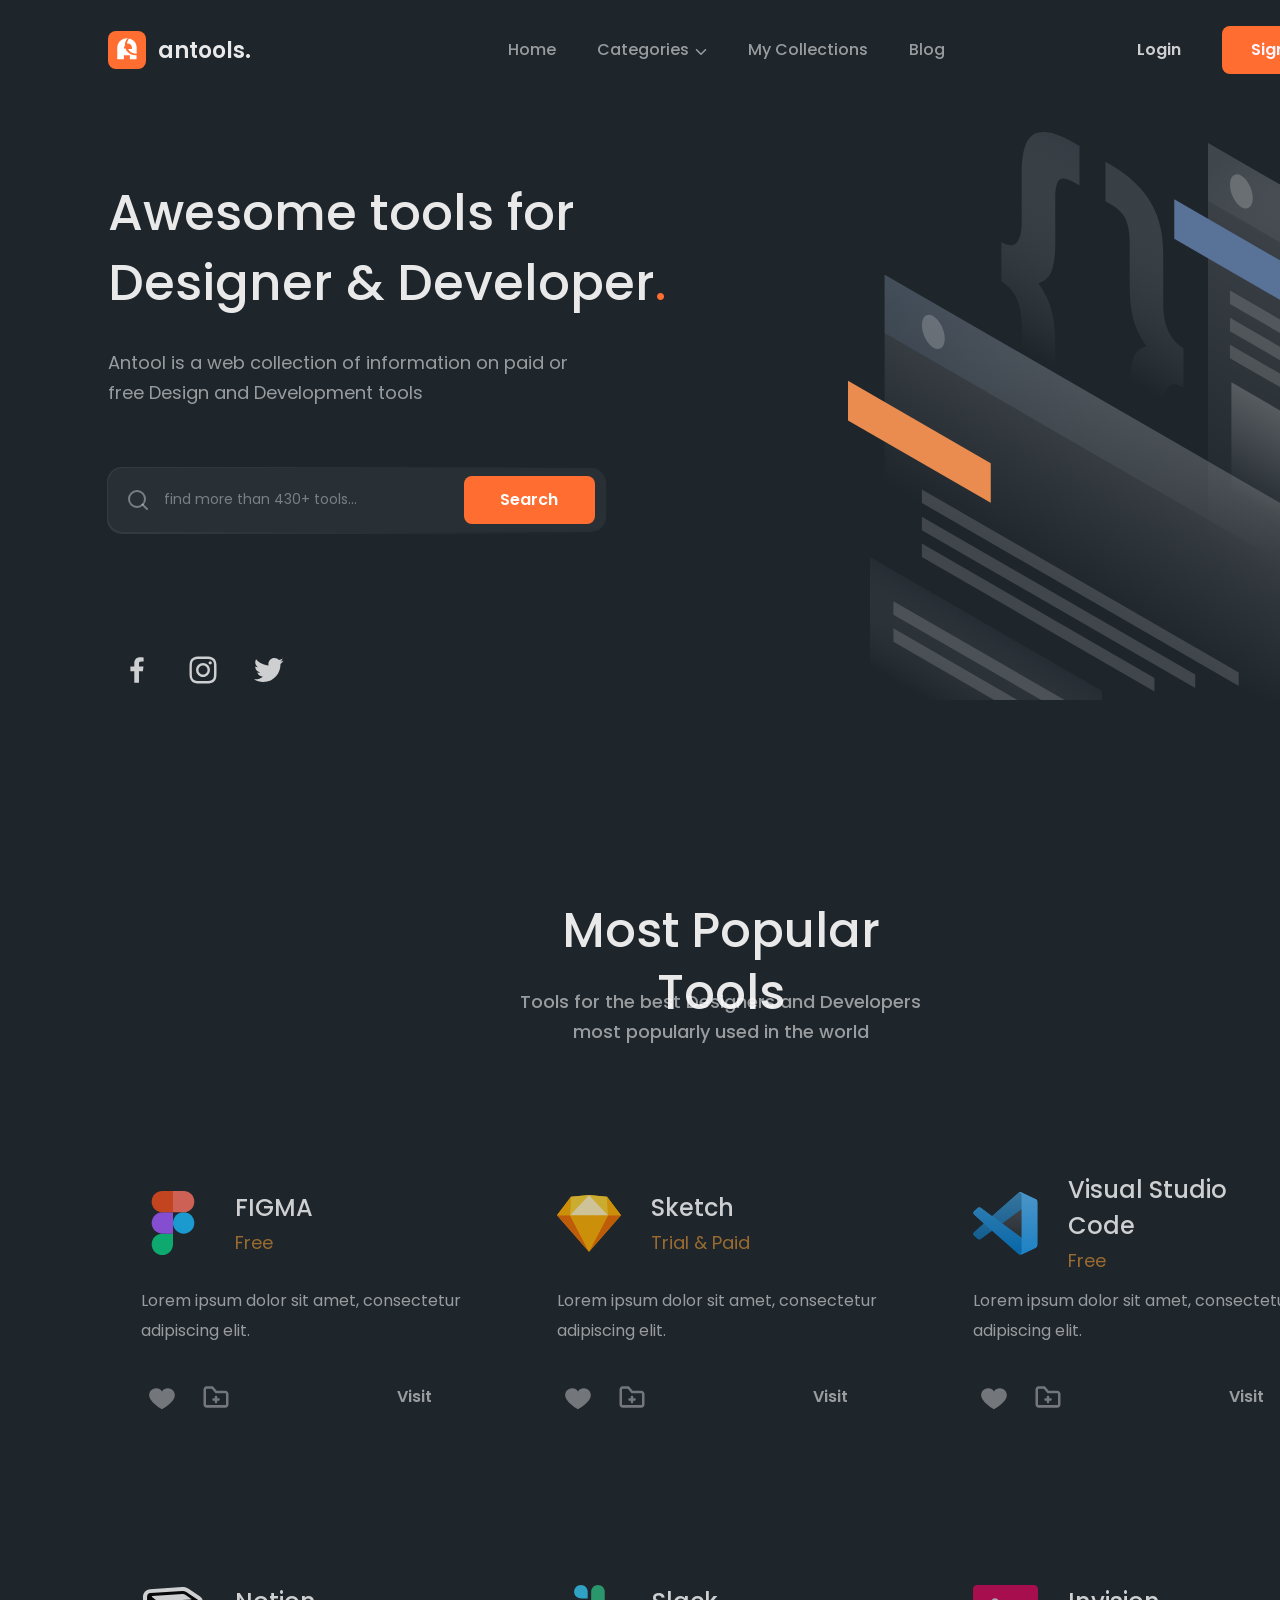
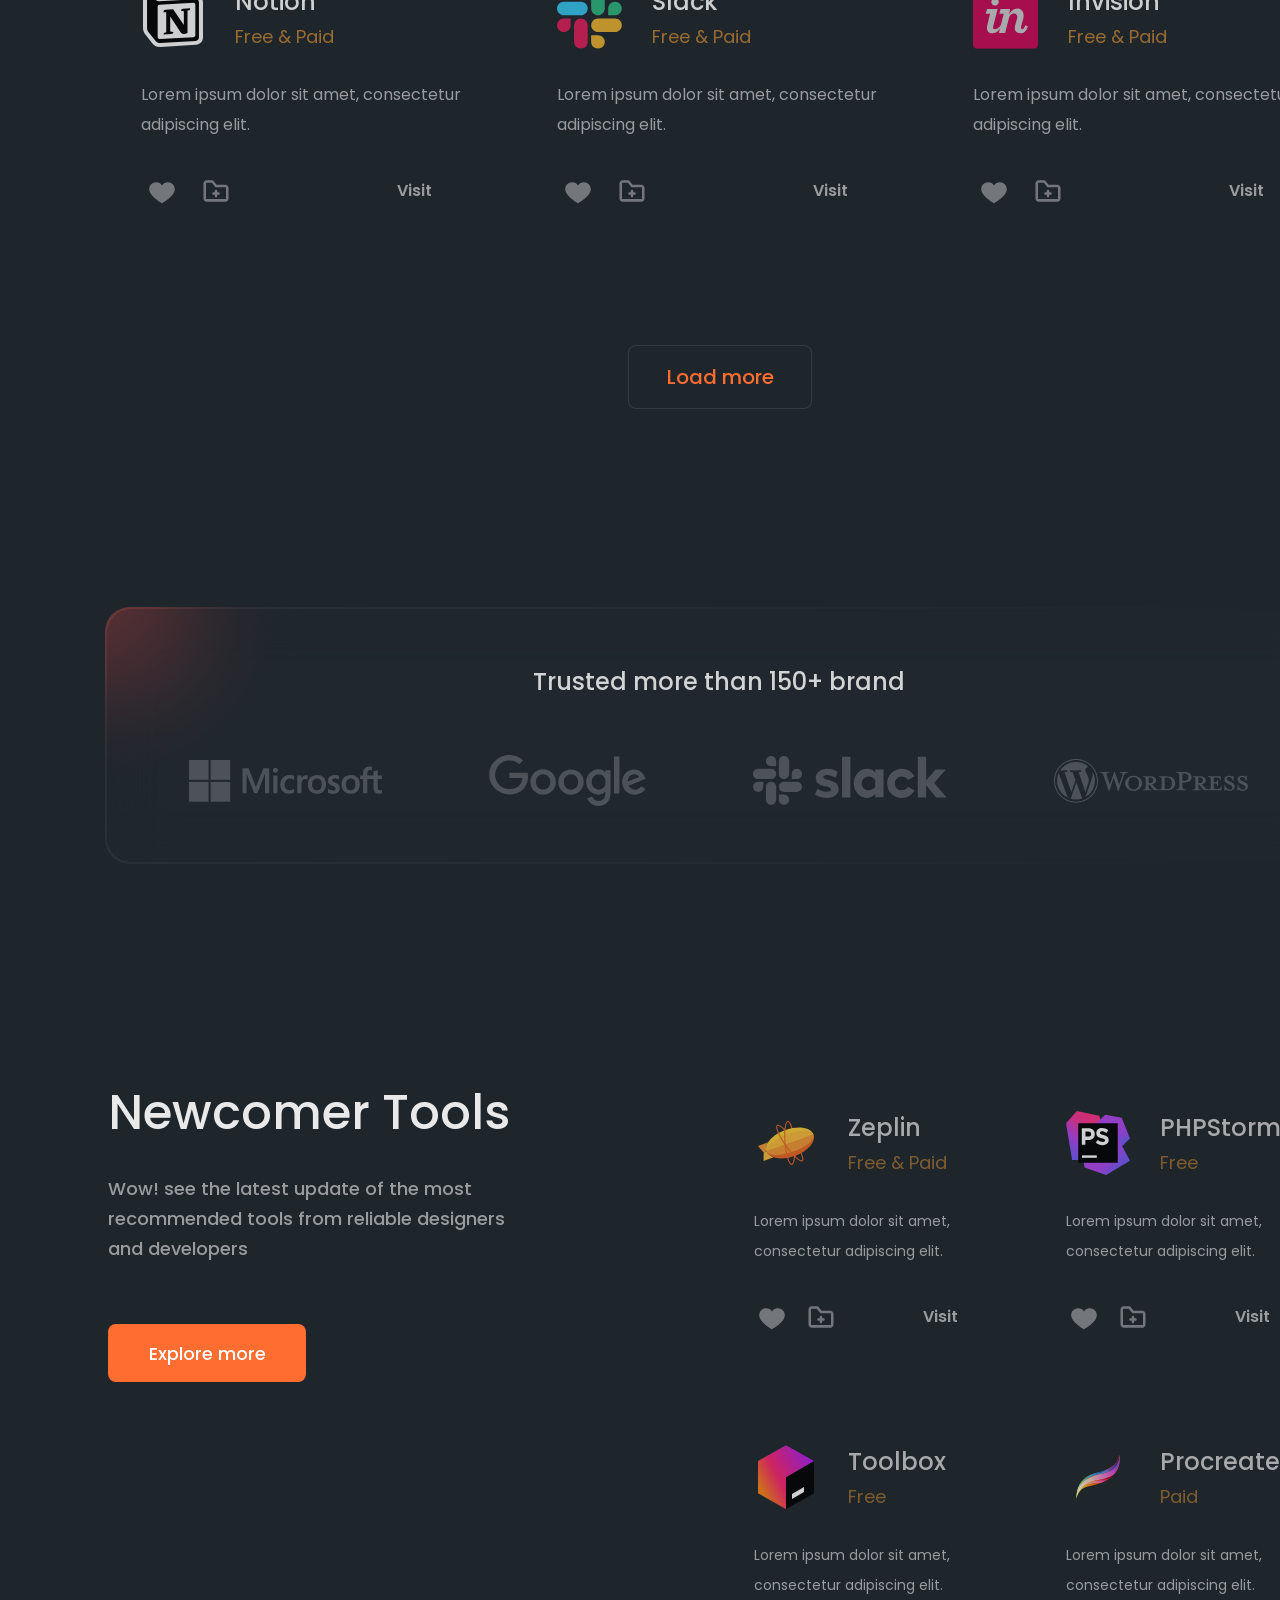
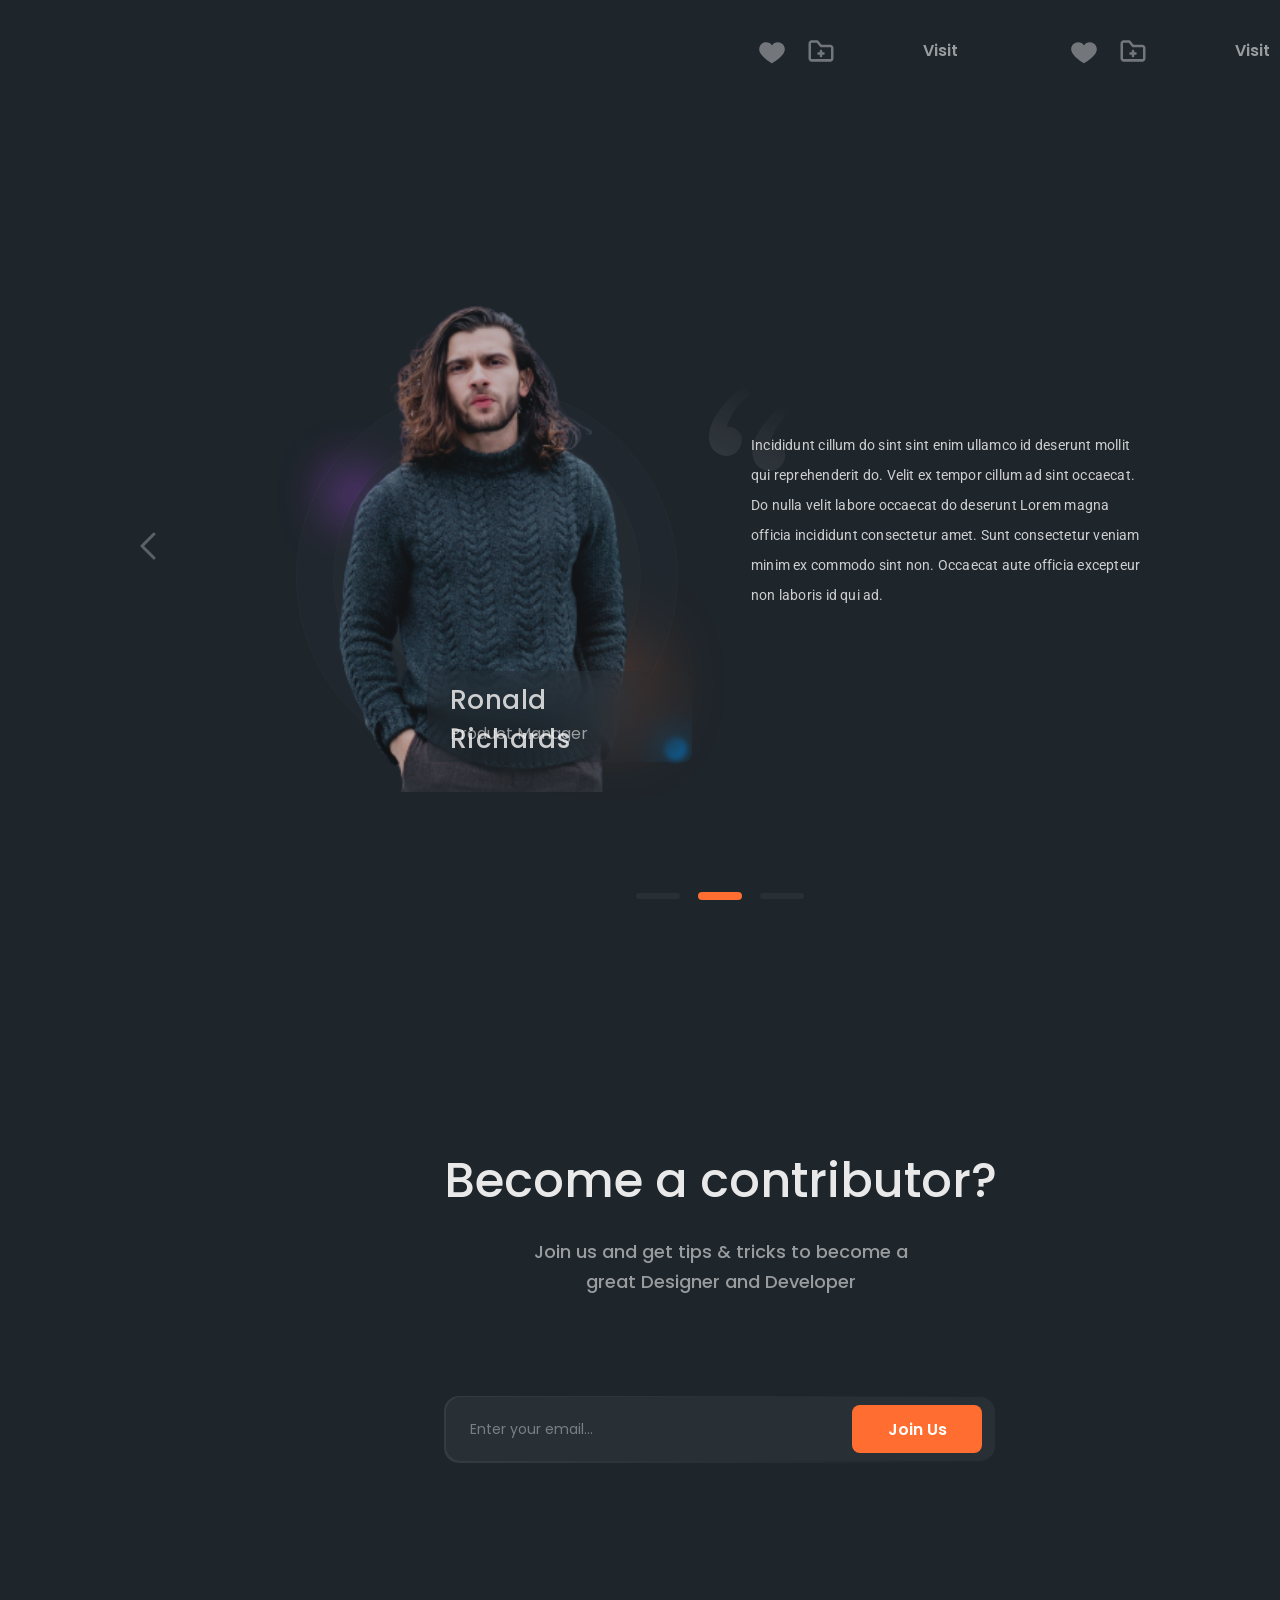
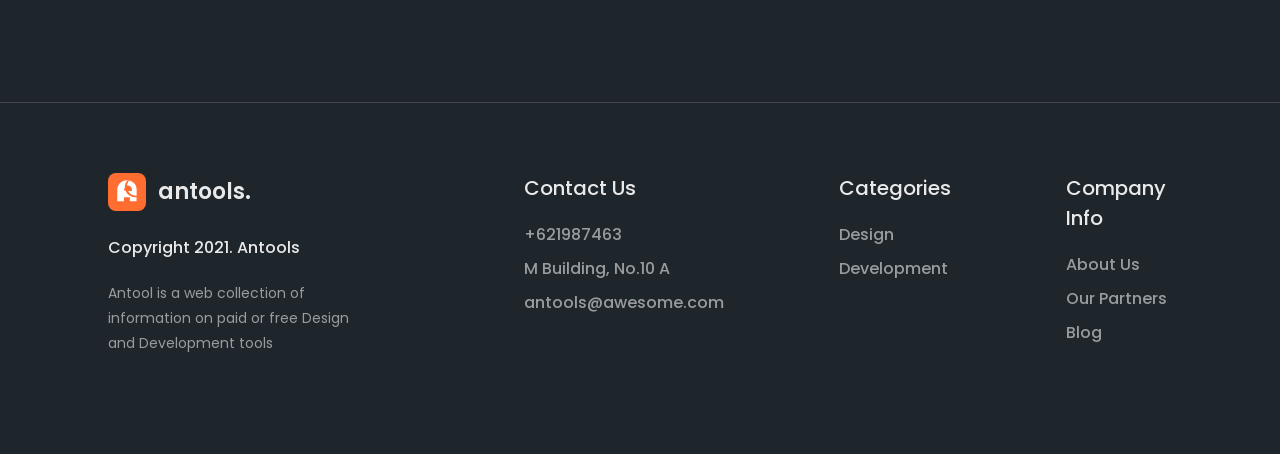
<file: docs/index.html>
<!DOCTYPE html>
<html lang="en">
<head>
    <meta charset="UTF-8">
    <title>Antools</title>
    <link rel="shortcut icon" href="./img/favicon.ico" type="image/x-icon">
    <link href="https://fonts.googleapis.com/css2?family=Lora:wght@500&family=Poppins:wght@400;500;600&family=Roboto&display=swap"
          rel="stylesheet">
    <link rel="preconnect" href="https://fonts.googleapis.com">
    <link rel="preconnect" href="https://fonts.gstatic.com" crossorigin>
    <link rel="stylesheet" href="css/reset.css">
    <link rel="stylesheet" href="css/header.css">
    <link rel="stylesheet" href="css/buttons.css">
    <link rel="stylesheet" href="css/search.css">
    <link rel="stylesheet" href="css/most-popular-tool.css">
    <link rel="stylesheet" href="css/trusted.css">
    <link rel="stylesheet" href="css/newcomer-tools.css">
    <link rel="stylesheet" href="css/slider.css">
    <link rel="stylesheet" href="css/form.css">
    <link rel="stylesheet" href="css/footer.css">
</head>
<body>
<div class="container">
    <header>
        <div class="header-row">
            <div class="header-logo">
                <img src="./img/logo.svg" alt="logo">
                <p>antools.</p>
            </div>
            <div class="header-nav">
                <ul>
                    <li><a>Home</a></li>
                    <li>
                        <a>Categories </a>
                        <svg width="12" height="6" viewBox="0 0 12 6" fill="none" xmlns="http://www.w3.org/2000/svg">
                            <path d="M1.5 0.75L6 5.25L10.5 0.75" stroke-width="1.5" stroke-linecap="round"
                                  stroke-linejoin="round"/>
                        </svg>
                    </li>
                    <li><a>My Collections</a></li>
                    <li><a>Blog</a></li>
                </ul>
            </div>
            <div class="header-auth">
                <button class="login">Login</button>
                <button class="sign">Sign Up</button>
            </div>

        </div>
    </header>

    <div class="search-block" style="background-image: url('img/illustration-back.svg')">
        <div class="search-content">
            <h1>Awesome tools for
                <br>
                Designer & Developer
                <span>.</span>
            </h1>
            <p>Antool is a web collection of information on paid or
                <br>
                free Design and Development tools</p>
            <div class="search-border">
                <div class="search">
                    <img src="img/search.svg">
                    <input placeholder="find more than 430+ tools...">
                    <button>Search</button>
                </div>
            </div>

            <div class="search-block-logos">
                <button>
                    <svg width="34" height="34" fill="none" viewBox="0 0 34 34" xmlns="http://www.w3.org/2000/svg">
                        <path d="M18.9791 29.7458V18.1347H22.8962L23.4784 13.5887H18.9791V10.693C18.9791 9.38116 19.3446 8.483 21.2274 8.483H23.613V4.42991C22.4523 4.30552 21.2855 4.24545 20.1181 4.25C16.6558 4.25 14.2786 6.36366 14.2786 10.2439V13.5802H10.387V18.1262H14.2871V29.7458H18.9791Z"/>
                    </svg>
                </button>
                <button>
                    <svg width="36" height="36" fill="none" viewBox="0 0 36 36" xmlns="http://www.w3.org/2000/svg">
                        <path d="M17.9985 11.0654C16.159 11.0654 14.3948 11.7962 13.094 13.0969C11.7933 14.3977 11.0625 16.1619 11.0625 18.0014C11.0625 19.841 11.7933 21.6052 13.094 22.9059C14.3948 24.2067 16.159 24.9374 17.9985 24.9374C19.838 24.9374 21.6022 24.2067 22.903 22.9059C24.2037 21.6052 24.9345 19.841 24.9345 18.0014C24.9345 16.1619 24.2037 14.3977 22.903 13.0969C21.6022 11.7962 19.838 11.0654 17.9985 11.0654ZM17.9985 22.5059C16.8034 22.5059 15.6573 22.0312 14.8123 21.1862C13.9672 20.3411 13.4925 19.195 13.4925 17.9999C13.4925 16.8049 13.9672 15.6587 14.8123 14.8137C15.6573 13.9687 16.8034 13.4939 17.9985 13.4939C19.1936 13.4939 20.3397 13.9687 21.1847 14.8137C22.0298 15.6587 22.5045 16.8049 22.5045 17.9999C22.5045 19.195 22.0298 20.3411 21.1847 21.1862C20.3397 22.0312 19.1936 22.5059 17.9985 22.5059Z"/>
                        <path d="M25.209 12.4275C26.1021 12.4275 26.826 11.7035 26.826 10.8105C26.826 9.91744 26.1021 9.19348 25.209 9.19348C24.316 9.19348 23.592 9.91744 23.592 10.8105C23.592 11.7035 24.316 12.4275 25.209 12.4275Z"/>
                        <path d="M30.7995 9.16645C30.4522 8.26972 29.9216 7.45537 29.2415 6.77553C28.5614 6.0957 27.7468 5.56535 26.85 5.21845C25.8005 4.82448 24.6918 4.61146 23.571 4.58845C22.1265 4.52545 21.669 4.50745 18.006 4.50745C14.343 4.50745 13.8735 4.50745 12.441 4.58845C11.3211 4.61028 10.2131 4.82335 9.16499 5.21845C8.26789 5.56495 7.45314 6.09515 6.77299 6.77504C6.09285 7.45493 5.56233 8.26948 5.21549 9.16645C4.82145 10.2159 4.60891 11.3247 4.58699 12.4454C4.52249 13.8884 4.50299 14.3459 4.50299 18.0104C4.50299 21.6734 4.50299 22.1399 4.58699 23.5754C4.60949 24.6974 4.82099 25.8044 5.21549 26.8559C5.56331 27.7526 6.09433 28.5668 6.77464 29.2466C7.45495 29.9264 8.26959 30.4568 9.16649 30.8039C10.2126 31.2137 11.321 31.442 12.444 31.4789C13.8885 31.5419 14.346 31.5614 18.009 31.5614C21.672 31.5614 22.1415 31.5614 23.574 31.4789C24.6946 31.4562 25.8033 31.2437 26.853 30.8505C27.7496 30.5027 28.5639 29.9719 29.2439 29.2919C29.924 28.6119 30.4548 27.7976 30.8025 26.9009C31.197 25.851 31.4085 24.7439 31.431 23.622C31.4955 22.1789 31.515 21.7214 31.515 18.0569C31.515 14.3924 31.515 13.9274 31.431 12.4919C31.4135 11.3554 31.1999 10.2303 30.7995 9.16645ZM28.9725 23.4644C28.9628 24.3289 28.805 25.1853 28.506 25.9964C28.2807 26.5798 27.9359 27.1094 27.4936 27.5515C27.0513 27.9935 26.5214 28.338 25.938 28.5629C25.1358 28.8606 24.2885 29.0184 23.433 29.0294C22.008 29.0954 21.606 29.1119 17.952 29.1119C14.295 29.1119 13.9215 29.1119 12.4695 29.0294C11.6144 29.019 10.7675 28.8612 9.96599 28.5629C9.38052 28.3394 8.84849 27.9955 8.40433 27.5534C7.96016 27.1113 7.61374 26.5809 7.38749 25.9964C7.09266 25.194 6.93496 24.3477 6.92099 23.4929C6.85649 22.0679 6.84149 21.6659 6.84149 18.0119C6.84149 14.3564 6.84149 13.9829 6.92099 12.5294C6.93069 11.6655 7.08847 10.8096 7.38749 9.99895C7.84499 8.81545 8.78249 7.88395 9.96599 7.43095C10.7679 7.13416 11.6145 6.97639 12.4695 6.96445C13.896 6.89995 14.2965 6.88195 17.952 6.88195C21.6075 6.88195 21.9825 6.88195 23.433 6.96445C24.2886 6.97474 25.136 7.13255 25.938 7.43095C26.5214 7.65636 27.0512 8.00125 27.4934 8.44349C27.9357 8.88573 28.2806 9.41555 28.506 9.99895C28.8008 10.8014 28.9585 11.6477 28.9725 12.5024C29.037 13.9289 29.0535 14.3294 29.0535 17.9849C29.0535 21.6389 29.0535 22.0319 28.989 23.466H28.9725V23.4644Z"/>
                    </svg>
                </button>
                <button>
                    <svg width="36" height="36" viewBox="0 0 36 36" fill="none" xmlns="http://www.w3.org/2000/svg">
                        <path d="M29.4495 11.9956C29.469 12.2581 29.469 12.5191 29.469 12.7801C29.469 20.7676 23.3895 29.9716 12.279 29.9716C8.856 29.9716 5.676 28.9801 3 27.2581C3.486 27.3136 3.954 27.3331 4.4595 27.3331C7.17899 27.3396 9.82147 26.4303 11.961 24.7516C10.7001 24.7287 9.47786 24.3128 8.46486 23.5617C7.45185 22.8106 6.69868 21.7619 6.3105 20.5621C6.684 20.6176 7.059 20.6551 7.452 20.6551C7.9935 20.6551 8.538 20.5801 9.0435 20.4496C7.67514 20.1733 6.44471 19.4316 5.56143 18.3506C4.67815 17.2696 4.19654 15.916 4.1985 14.5201V14.4451C5.004 14.8936 5.9385 15.1741 6.9285 15.2116C6.09913 14.6604 5.41908 13.9126 4.94901 13.0348C4.47894 12.1569 4.23347 11.1763 4.2345 10.1806C4.2345 9.05857 4.533 8.02957 5.0565 7.13257C6.57471 9.0001 8.46825 10.5279 10.6145 11.6171C12.7608 12.7062 15.1118 13.3324 17.5155 13.4551C17.4225 13.0051 17.3655 12.5386 17.3655 12.0706C17.3651 11.277 17.5211 10.4912 17.8246 9.75793C18.1281 9.0247 18.5732 8.35848 19.1343 7.79735C19.6954 7.23622 20.3616 6.79118 21.0949 6.48768C21.8281 6.18418 22.6139 6.02817 23.4075 6.02857C25.1475 6.02857 26.718 6.75756 27.822 7.93657C29.1747 7.67499 30.4718 7.1812 31.656 6.47706C31.2051 7.87329 30.2606 9.05722 28.9995 9.80707C30.1992 9.67023 31.3717 9.35474 32.478 8.87107C31.6517 10.0757 30.6278 11.1321 29.4495 11.9956Z"/>
                    </svg>
                </button>
            </div>
        </div>

    </div>

    <div class="most-popular-block">
        <div>
            <div class="most-popular-head">
                <h1>Most Popular Tools</h1>
                <p>Tools for the best Designers and Developers most popularly used in the world</p>
            </div>

            <div class="cards-block">
                <div class="card-wrap">
                    <div class="card-border">
                        <div class="circle">
                            <div class="back">
                                <div class="card">
                                    <div class="card-head">
                                        <img src="img/logos/figma.svg">
                                        <div class="head-text">
                                            <h2>FIGMA</h2>
                                            <h3>Free</h3>
                                        </div>
                                    </div>
                                    <p>Lorem ipsum dolor sit amet, consectetur adipiscing elit.</p>
                                    <div class="card-buttons">
                                        <button class="button-like">
                                            <svg width="28" height="28" viewBox="0 0 28 28"
                                                 xmlns="http://www.w3.org/2000/svg">
                                                <path d="M19.8334 5.25C17.3834 5.25 15.225 6.475 14 8.4C12.775 6.475 10.6167 5.25 8.16669 5.25C4.31669 5.25 1.16669 8.4 1.16669 12.25C1.16669 19.1917 14 26.25 14 26.25C14 26.25 26.8334 19.25 26.8334 12.25C26.8334 8.4 23.6834 5.25 19.8334 5.25Z"/>
                                            </svg>
                                        </button>
                                        <button class="button-add">
                                            <svg width="30" height="30" viewBox="0 0 30 30" fill="none"
                                                 xmlns="http://www.w3.org/2000/svg">
                                                <path d="M17.5 16.25H16.25V15C16.25 14.6685 16.1183 14.3505 15.8839 14.1161C15.6495 13.8817 15.3315 13.75 15 13.75C14.6685 13.75 14.3505 13.8817 14.1161 14.1161C13.8817 14.3505 13.75 14.6685 13.75 15V16.25H12.5C12.1685 16.25 11.8505 16.3817 11.6161 16.6161C11.3817 16.8505 11.25 17.1685 11.25 17.5C11.25 17.8315 11.3817 18.1495 11.6161 18.3839C11.8505 18.6183 12.1685 18.75 12.5 18.75H13.75V20C13.75 20.3315 13.8817 20.6495 14.1161 20.8839C14.3505 21.1183 14.6685 21.25 15 21.25C15.3315 21.25 15.6495 21.1183 15.8839 20.8839C16.1183 20.6495 16.25 20.3315 16.25 20V18.75H17.5C17.8315 18.75 18.1495 18.6183 18.3839 18.3839C18.6183 18.1495 18.75 17.8315 18.75 17.5C18.75 17.1685 18.6183 16.8505 18.3839 16.6161C18.1495 16.3817 17.8315 16.25 17.5 16.25Z"/>
                                                <path d="M24.375 8.81249H15.625L12.3375 4.83749C12.2212 4.6941 12.0745 4.57825 11.9081 4.49829C11.7417 4.41832 11.5596 4.37621 11.375 4.37499H5.625C4.80826 4.36496 4.02083 4.67898 3.43512 5.24829C2.84942 5.8176 2.51317 6.59579 2.5 7.41249V22.5875C2.51317 23.4042 2.84942 24.1824 3.43512 24.7517C4.02083 25.321 4.80826 25.635 5.625 25.625H24.375C25.1917 25.635 25.9792 25.321 26.5649 24.7517C27.1506 24.1824 27.4868 23.4042 27.5 22.5875V11.85C27.4868 11.0333 27.1506 10.2551 26.5649 9.68579C25.9792 9.11648 25.1917 8.80246 24.375 8.81249ZM25 22.5625C24.9953 22.6392 24.9753 22.7142 24.9411 22.783C24.9069 22.8518 24.8593 22.9131 24.801 22.9632C24.7427 23.0133 24.675 23.0512 24.6019 23.0747C24.5287 23.0982 24.4515 23.1068 24.375 23.1H5.625C5.54846 23.1068 5.47132 23.0982 5.39815 23.0747C5.32498 23.0512 5.25726 23.0133 5.199 22.9632C5.14073 22.9131 5.0931 22.8518 5.05892 22.783C5.02474 22.7142 5.00471 22.6392 5 22.5625V7.41249C5.00471 7.33578 5.02474 7.2608 5.05892 7.19197C5.0931 7.12315 5.14073 7.06187 5.199 7.01176C5.25726 6.96165 5.32498 6.92373 5.39815 6.90024C5.47132 6.87675 5.54846 6.86816 5.625 6.87499H10.7875L14.0375 10.85C14.1538 10.9934 14.3005 11.1092 14.4669 11.1892C14.6333 11.2692 14.8154 11.3113 15 11.3125H24.375C24.4515 11.3057 24.5287 11.3142 24.6019 11.3377C24.675 11.3612 24.7427 11.3992 24.801 11.4493C24.8593 11.4994 24.9069 11.5606 24.9411 11.6295C24.9753 11.6983 24.9953 11.7733 25 11.85V22.5625Z"/>
                                            </svg>
                                        </button>
                                        <button class="visit">Visit</button>
                                    </div>
                                </div>
                            </div>
                        </div>
                    </div>
                </div>
                <div class="card-wrap">
                    <div class="card-border">
                        <div class="circle">
                            <div class="back">
                                <div class="card">
                                    <div class="card-head">
                                        <img src="img/logos/sketch.svg">
                                        <div class="head-text">
                                            <h2>Sketch</h2>
                                            <h3>Trial & Paid</h3>
                                        </div>
                                    </div>
                                    <p>Lorem ipsum dolor sit amet, consectetur adipiscing elit.</p>
                                    <div class="card-buttons">
                                        <button class="button-like">
                                            <svg width="28" height="28" viewBox="0 0 28 28"
                                                 xmlns="http://www.w3.org/2000/svg">
                                                <path d="M19.8334 5.25C17.3834 5.25 15.225 6.475 14 8.4C12.775 6.475 10.6167 5.25 8.16669 5.25C4.31669 5.25 1.16669 8.4 1.16669 12.25C1.16669 19.1917 14 26.25 14 26.25C14 26.25 26.8334 19.25 26.8334 12.25C26.8334 8.4 23.6834 5.25 19.8334 5.25Z"/>
                                            </svg>
                                        </button>
                                        <button class="button-add">
                                            <svg width="30" height="30" viewBox="0 0 30 30" fill="none"
                                                 xmlns="http://www.w3.org/2000/svg">
                                                <path d="M17.5 16.25H16.25V15C16.25 14.6685 16.1183 14.3505 15.8839 14.1161C15.6495 13.8817 15.3315 13.75 15 13.75C14.6685 13.75 14.3505 13.8817 14.1161 14.1161C13.8817 14.3505 13.75 14.6685 13.75 15V16.25H12.5C12.1685 16.25 11.8505 16.3817 11.6161 16.6161C11.3817 16.8505 11.25 17.1685 11.25 17.5C11.25 17.8315 11.3817 18.1495 11.6161 18.3839C11.8505 18.6183 12.1685 18.75 12.5 18.75H13.75V20C13.75 20.3315 13.8817 20.6495 14.1161 20.8839C14.3505 21.1183 14.6685 21.25 15 21.25C15.3315 21.25 15.6495 21.1183 15.8839 20.8839C16.1183 20.6495 16.25 20.3315 16.25 20V18.75H17.5C17.8315 18.75 18.1495 18.6183 18.3839 18.3839C18.6183 18.1495 18.75 17.8315 18.75 17.5C18.75 17.1685 18.6183 16.8505 18.3839 16.6161C18.1495 16.3817 17.8315 16.25 17.5 16.25Z"/>
                                                <path d="M24.375 8.81249H15.625L12.3375 4.83749C12.2212 4.6941 12.0745 4.57825 11.9081 4.49829C11.7417 4.41832 11.5596 4.37621 11.375 4.37499H5.625C4.80826 4.36496 4.02083 4.67898 3.43512 5.24829C2.84942 5.8176 2.51317 6.59579 2.5 7.41249V22.5875C2.51317 23.4042 2.84942 24.1824 3.43512 24.7517C4.02083 25.321 4.80826 25.635 5.625 25.625H24.375C25.1917 25.635 25.9792 25.321 26.5649 24.7517C27.1506 24.1824 27.4868 23.4042 27.5 22.5875V11.85C27.4868 11.0333 27.1506 10.2551 26.5649 9.68579C25.9792 9.11648 25.1917 8.80246 24.375 8.81249ZM25 22.5625C24.9953 22.6392 24.9753 22.7142 24.9411 22.783C24.9069 22.8518 24.8593 22.9131 24.801 22.9632C24.7427 23.0133 24.675 23.0512 24.6019 23.0747C24.5287 23.0982 24.4515 23.1068 24.375 23.1H5.625C5.54846 23.1068 5.47132 23.0982 5.39815 23.0747C5.32498 23.0512 5.25726 23.0133 5.199 22.9632C5.14073 22.9131 5.0931 22.8518 5.05892 22.783C5.02474 22.7142 5.00471 22.6392 5 22.5625V7.41249C5.00471 7.33578 5.02474 7.2608 5.05892 7.19197C5.0931 7.12315 5.14073 7.06187 5.199 7.01176C5.25726 6.96165 5.32498 6.92373 5.39815 6.90024C5.47132 6.87675 5.54846 6.86816 5.625 6.87499H10.7875L14.0375 10.85C14.1538 10.9934 14.3005 11.1092 14.4669 11.1892C14.6333 11.2692 14.8154 11.3113 15 11.3125H24.375C24.4515 11.3057 24.5287 11.3142 24.6019 11.3377C24.675 11.3612 24.7427 11.3992 24.801 11.4493C24.8593 11.4994 24.9069 11.5606 24.9411 11.6295C24.9753 11.6983 24.9953 11.7733 25 11.85V22.5625Z"/>
                                            </svg>
                                        </button>
                                        <button class="visit">Visit</button>
                                    </div>
                                </div>
                            </div>
                        </div>
                    </div>
                </div>
                <div class="card-wrap">
                    <div class="card-border">
                        <div class="circle">
                            <div class="back">
                                <div class="card">
                                    <div class="card-head">
                                        <img src="img/logos/visual-studio-code.svg">
                                        <div class="head-text">
                                            <h2>Visual Studio Code</h2>
                                            <h3>Free</h3>
                                        </div>
                                    </div>
                                    <p>Lorem ipsum dolor sit amet, consectetur adipiscing elit.</p>
                                    <div class="card-buttons">
                                        <button class="button-like">
                                            <svg width="28" height="28" viewBox="0 0 28 28"
                                                 xmlns="http://www.w3.org/2000/svg">
                                                <path d="M19.8334 5.25C17.3834 5.25 15.225 6.475 14 8.4C12.775 6.475 10.6167 5.25 8.16669 5.25C4.31669 5.25 1.16669 8.4 1.16669 12.25C1.16669 19.1917 14 26.25 14 26.25C14 26.25 26.8334 19.25 26.8334 12.25C26.8334 8.4 23.6834 5.25 19.8334 5.25Z"/>
                                            </svg>
                                        </button>
                                        <button class="button-add">
                                            <svg width="30" height="30" viewBox="0 0 30 30" fill="none"
                                                 xmlns="http://www.w3.org/2000/svg">
                                                <path d="M17.5 16.25H16.25V15C16.25 14.6685 16.1183 14.3505 15.8839 14.1161C15.6495 13.8817 15.3315 13.75 15 13.75C14.6685 13.75 14.3505 13.8817 14.1161 14.1161C13.8817 14.3505 13.75 14.6685 13.75 15V16.25H12.5C12.1685 16.25 11.8505 16.3817 11.6161 16.6161C11.3817 16.8505 11.25 17.1685 11.25 17.5C11.25 17.8315 11.3817 18.1495 11.6161 18.3839C11.8505 18.6183 12.1685 18.75 12.5 18.75H13.75V20C13.75 20.3315 13.8817 20.6495 14.1161 20.8839C14.3505 21.1183 14.6685 21.25 15 21.25C15.3315 21.25 15.6495 21.1183 15.8839 20.8839C16.1183 20.6495 16.25 20.3315 16.25 20V18.75H17.5C17.8315 18.75 18.1495 18.6183 18.3839 18.3839C18.6183 18.1495 18.75 17.8315 18.75 17.5C18.75 17.1685 18.6183 16.8505 18.3839 16.6161C18.1495 16.3817 17.8315 16.25 17.5 16.25Z"/>
                                                <path d="M24.375 8.81249H15.625L12.3375 4.83749C12.2212 4.6941 12.0745 4.57825 11.9081 4.49829C11.7417 4.41832 11.5596 4.37621 11.375 4.37499H5.625C4.80826 4.36496 4.02083 4.67898 3.43512 5.24829C2.84942 5.8176 2.51317 6.59579 2.5 7.41249V22.5875C2.51317 23.4042 2.84942 24.1824 3.43512 24.7517C4.02083 25.321 4.80826 25.635 5.625 25.625H24.375C25.1917 25.635 25.9792 25.321 26.5649 24.7517C27.1506 24.1824 27.4868 23.4042 27.5 22.5875V11.85C27.4868 11.0333 27.1506 10.2551 26.5649 9.68579C25.9792 9.11648 25.1917 8.80246 24.375 8.81249ZM25 22.5625C24.9953 22.6392 24.9753 22.7142 24.9411 22.783C24.9069 22.8518 24.8593 22.9131 24.801 22.9632C24.7427 23.0133 24.675 23.0512 24.6019 23.0747C24.5287 23.0982 24.4515 23.1068 24.375 23.1H5.625C5.54846 23.1068 5.47132 23.0982 5.39815 23.0747C5.32498 23.0512 5.25726 23.0133 5.199 22.9632C5.14073 22.9131 5.0931 22.8518 5.05892 22.783C5.02474 22.7142 5.00471 22.6392 5 22.5625V7.41249C5.00471 7.33578 5.02474 7.2608 5.05892 7.19197C5.0931 7.12315 5.14073 7.06187 5.199 7.01176C5.25726 6.96165 5.32498 6.92373 5.39815 6.90024C5.47132 6.87675 5.54846 6.86816 5.625 6.87499H10.7875L14.0375 10.85C14.1538 10.9934 14.3005 11.1092 14.4669 11.1892C14.6333 11.2692 14.8154 11.3113 15 11.3125H24.375C24.4515 11.3057 24.5287 11.3142 24.6019 11.3377C24.675 11.3612 24.7427 11.3992 24.801 11.4493C24.8593 11.4994 24.9069 11.5606 24.9411 11.6295C24.9753 11.6983 24.9953 11.7733 25 11.85V22.5625Z"/>
                                            </svg>
                                        </button>
                                        <button class="visit">Visit</button>
                                    </div>
                                </div>
                            </div>
                        </div>
                    </div>
                </div>
                <div class="card-wrap">
                    <div class="card-border">
                        <div class="circle">
                            <div class="back">
                                <div class="card">
                                    <div class="card-head">
                                        <img src="img/logos/notion.svg">
                                        <div class="head-text">
                                            <h2>Notion</h2>
                                            <h3>Free & Paid</h3>
                                        </div>
                                    </div>
                                    <p>Lorem ipsum dolor sit amet, consectetur adipiscing elit.</p>
                                    <div class="card-buttons">
                                        <button class="button-like">
                                            <svg width="28" height="28" viewBox="0 0 28 28"
                                                 xmlns="http://www.w3.org/2000/svg">
                                                <path d="M19.8334 5.25C17.3834 5.25 15.225 6.475 14 8.4C12.775 6.475 10.6167 5.25 8.16669 5.25C4.31669 5.25 1.16669 8.4 1.16669 12.25C1.16669 19.1917 14 26.25 14 26.25C14 26.25 26.8334 19.25 26.8334 12.25C26.8334 8.4 23.6834 5.25 19.8334 5.25Z"/>
                                            </svg>
                                        </button>
                                        <button class="button-add">
                                            <svg width="30" height="30" viewBox="0 0 30 30" fill="none"
                                                 xmlns="http://www.w3.org/2000/svg">
                                                <path d="M17.5 16.25H16.25V15C16.25 14.6685 16.1183 14.3505 15.8839 14.1161C15.6495 13.8817 15.3315 13.75 15 13.75C14.6685 13.75 14.3505 13.8817 14.1161 14.1161C13.8817 14.3505 13.75 14.6685 13.75 15V16.25H12.5C12.1685 16.25 11.8505 16.3817 11.6161 16.6161C11.3817 16.8505 11.25 17.1685 11.25 17.5C11.25 17.8315 11.3817 18.1495 11.6161 18.3839C11.8505 18.6183 12.1685 18.75 12.5 18.75H13.75V20C13.75 20.3315 13.8817 20.6495 14.1161 20.8839C14.3505 21.1183 14.6685 21.25 15 21.25C15.3315 21.25 15.6495 21.1183 15.8839 20.8839C16.1183 20.6495 16.25 20.3315 16.25 20V18.75H17.5C17.8315 18.75 18.1495 18.6183 18.3839 18.3839C18.6183 18.1495 18.75 17.8315 18.75 17.5C18.75 17.1685 18.6183 16.8505 18.3839 16.6161C18.1495 16.3817 17.8315 16.25 17.5 16.25Z"/>
                                                <path d="M24.375 8.81249H15.625L12.3375 4.83749C12.2212 4.6941 12.0745 4.57825 11.9081 4.49829C11.7417 4.41832 11.5596 4.37621 11.375 4.37499H5.625C4.80826 4.36496 4.02083 4.67898 3.43512 5.24829C2.84942 5.8176 2.51317 6.59579 2.5 7.41249V22.5875C2.51317 23.4042 2.84942 24.1824 3.43512 24.7517C4.02083 25.321 4.80826 25.635 5.625 25.625H24.375C25.1917 25.635 25.9792 25.321 26.5649 24.7517C27.1506 24.1824 27.4868 23.4042 27.5 22.5875V11.85C27.4868 11.0333 27.1506 10.2551 26.5649 9.68579C25.9792 9.11648 25.1917 8.80246 24.375 8.81249ZM25 22.5625C24.9953 22.6392 24.9753 22.7142 24.9411 22.783C24.9069 22.8518 24.8593 22.9131 24.801 22.9632C24.7427 23.0133 24.675 23.0512 24.6019 23.0747C24.5287 23.0982 24.4515 23.1068 24.375 23.1H5.625C5.54846 23.1068 5.47132 23.0982 5.39815 23.0747C5.32498 23.0512 5.25726 23.0133 5.199 22.9632C5.14073 22.9131 5.0931 22.8518 5.05892 22.783C5.02474 22.7142 5.00471 22.6392 5 22.5625V7.41249C5.00471 7.33578 5.02474 7.2608 5.05892 7.19197C5.0931 7.12315 5.14073 7.06187 5.199 7.01176C5.25726 6.96165 5.32498 6.92373 5.39815 6.90024C5.47132 6.87675 5.54846 6.86816 5.625 6.87499H10.7875L14.0375 10.85C14.1538 10.9934 14.3005 11.1092 14.4669 11.1892C14.6333 11.2692 14.8154 11.3113 15 11.3125H24.375C24.4515 11.3057 24.5287 11.3142 24.6019 11.3377C24.675 11.3612 24.7427 11.3992 24.801 11.4493C24.8593 11.4994 24.9069 11.5606 24.9411 11.6295C24.9753 11.6983 24.9953 11.7733 25 11.85V22.5625Z"/>
                                            </svg>
                                        </button>
                                        <button class="visit">Visit</button>
                                    </div>
                                </div>
                            </div>
                        </div>
                    </div>
                </div>
                <div class="card-wrap">
                    <div class="card-border">
                        <div class="circle">
                            <div class="back">
                                <div class="card">
                                    <div class="card-head">
                                        <img src="img/logos/slack.svg">
                                        <div class="head-text">
                                            <h2>Slack</h2>
                                            <h3>Free & Paid</h3>
                                        </div>
                                    </div>
                                    <p>Lorem ipsum dolor sit amet, consectetur adipiscing elit.</p>
                                    <div class="card-buttons">
                                        <button class="button-like">
                                            <svg width="28" height="28" viewBox="0 0 28 28"
                                                 xmlns="http://www.w3.org/2000/svg">
                                                <path d="M19.8334 5.25C17.3834 5.25 15.225 6.475 14 8.4C12.775 6.475 10.6167 5.25 8.16669 5.25C4.31669 5.25 1.16669 8.4 1.16669 12.25C1.16669 19.1917 14 26.25 14 26.25C14 26.25 26.8334 19.25 26.8334 12.25C26.8334 8.4 23.6834 5.25 19.8334 5.25Z"/>
                                            </svg>
                                        </button>
                                        <button class="button-add">
                                            <svg width="30" height="30" viewBox="0 0 30 30" fill="none"
                                                 xmlns="http://www.w3.org/2000/svg">
                                                <path d="M17.5 16.25H16.25V15C16.25 14.6685 16.1183 14.3505 15.8839 14.1161C15.6495 13.8817 15.3315 13.75 15 13.75C14.6685 13.75 14.3505 13.8817 14.1161 14.1161C13.8817 14.3505 13.75 14.6685 13.75 15V16.25H12.5C12.1685 16.25 11.8505 16.3817 11.6161 16.6161C11.3817 16.8505 11.25 17.1685 11.25 17.5C11.25 17.8315 11.3817 18.1495 11.6161 18.3839C11.8505 18.6183 12.1685 18.75 12.5 18.75H13.75V20C13.75 20.3315 13.8817 20.6495 14.1161 20.8839C14.3505 21.1183 14.6685 21.25 15 21.25C15.3315 21.25 15.6495 21.1183 15.8839 20.8839C16.1183 20.6495 16.25 20.3315 16.25 20V18.75H17.5C17.8315 18.75 18.1495 18.6183 18.3839 18.3839C18.6183 18.1495 18.75 17.8315 18.75 17.5C18.75 17.1685 18.6183 16.8505 18.3839 16.6161C18.1495 16.3817 17.8315 16.25 17.5 16.25Z"/>
                                                <path d="M24.375 8.81249H15.625L12.3375 4.83749C12.2212 4.6941 12.0745 4.57825 11.9081 4.49829C11.7417 4.41832 11.5596 4.37621 11.375 4.37499H5.625C4.80826 4.36496 4.02083 4.67898 3.43512 5.24829C2.84942 5.8176 2.51317 6.59579 2.5 7.41249V22.5875C2.51317 23.4042 2.84942 24.1824 3.43512 24.7517C4.02083 25.321 4.80826 25.635 5.625 25.625H24.375C25.1917 25.635 25.9792 25.321 26.5649 24.7517C27.1506 24.1824 27.4868 23.4042 27.5 22.5875V11.85C27.4868 11.0333 27.1506 10.2551 26.5649 9.68579C25.9792 9.11648 25.1917 8.80246 24.375 8.81249ZM25 22.5625C24.9953 22.6392 24.9753 22.7142 24.9411 22.783C24.9069 22.8518 24.8593 22.9131 24.801 22.9632C24.7427 23.0133 24.675 23.0512 24.6019 23.0747C24.5287 23.0982 24.4515 23.1068 24.375 23.1H5.625C5.54846 23.1068 5.47132 23.0982 5.39815 23.0747C5.32498 23.0512 5.25726 23.0133 5.199 22.9632C5.14073 22.9131 5.0931 22.8518 5.05892 22.783C5.02474 22.7142 5.00471 22.6392 5 22.5625V7.41249C5.00471 7.33578 5.02474 7.2608 5.05892 7.19197C5.0931 7.12315 5.14073 7.06187 5.199 7.01176C5.25726 6.96165 5.32498 6.92373 5.39815 6.90024C5.47132 6.87675 5.54846 6.86816 5.625 6.87499H10.7875L14.0375 10.85C14.1538 10.9934 14.3005 11.1092 14.4669 11.1892C14.6333 11.2692 14.8154 11.3113 15 11.3125H24.375C24.4515 11.3057 24.5287 11.3142 24.6019 11.3377C24.675 11.3612 24.7427 11.3992 24.801 11.4493C24.8593 11.4994 24.9069 11.5606 24.9411 11.6295C24.9753 11.6983 24.9953 11.7733 25 11.85V22.5625Z"/>
                                            </svg>
                                        </button>
                                        <button class="visit">Visit</button>
                                    </div>
                                </div>
                            </div>
                        </div>
                    </div>
                </div>
                <div class="card-wrap">
                    <div class="card-border">
                        <div class="circle">
                            <div class="back">
                                <div class="card">
                                    <div class="card-head">
                                        <img src="img/logos/invision.svg">
                                        <div class="head-text">
                                            <h2>Invision</h2>
                                            <h3>Free & Paid</h3>
                                        </div>
                                    </div>
                                    <p>Lorem ipsum dolor sit amet, consectetur adipiscing elit.</p>
                                    <div class="card-buttons">
                                        <button class="button-like">
                                            <svg width="28" height="28" viewBox="0 0 28 28"
                                                 xmlns="http://www.w3.org/2000/svg">
                                                <path d="M19.8334 5.25C17.3834 5.25 15.225 6.475 14 8.4C12.775 6.475 10.6167 5.25 8.16669 5.25C4.31669 5.25 1.16669 8.4 1.16669 12.25C1.16669 19.1917 14 26.25 14 26.25C14 26.25 26.8334 19.25 26.8334 12.25C26.8334 8.4 23.6834 5.25 19.8334 5.25Z"/>
                                            </svg>
                                        </button>
                                        <button class="button-add">
                                            <svg width="30" height="30" viewBox="0 0 30 30" fill="none"
                                                 xmlns="http://www.w3.org/2000/svg">
                                                <path d="M17.5 16.25H16.25V15C16.25 14.6685 16.1183 14.3505 15.8839 14.1161C15.6495 13.8817 15.3315 13.75 15 13.75C14.6685 13.75 14.3505 13.8817 14.1161 14.1161C13.8817 14.3505 13.75 14.6685 13.75 15V16.25H12.5C12.1685 16.25 11.8505 16.3817 11.6161 16.6161C11.3817 16.8505 11.25 17.1685 11.25 17.5C11.25 17.8315 11.3817 18.1495 11.6161 18.3839C11.8505 18.6183 12.1685 18.75 12.5 18.75H13.75V20C13.75 20.3315 13.8817 20.6495 14.1161 20.8839C14.3505 21.1183 14.6685 21.25 15 21.25C15.3315 21.25 15.6495 21.1183 15.8839 20.8839C16.1183 20.6495 16.25 20.3315 16.25 20V18.75H17.5C17.8315 18.75 18.1495 18.6183 18.3839 18.3839C18.6183 18.1495 18.75 17.8315 18.75 17.5C18.75 17.1685 18.6183 16.8505 18.3839 16.6161C18.1495 16.3817 17.8315 16.25 17.5 16.25Z"/>
                                                <path d="M24.375 8.81249H15.625L12.3375 4.83749C12.2212 4.6941 12.0745 4.57825 11.9081 4.49829C11.7417 4.41832 11.5596 4.37621 11.375 4.37499H5.625C4.80826 4.36496 4.02083 4.67898 3.43512 5.24829C2.84942 5.8176 2.51317 6.59579 2.5 7.41249V22.5875C2.51317 23.4042 2.84942 24.1824 3.43512 24.7517C4.02083 25.321 4.80826 25.635 5.625 25.625H24.375C25.1917 25.635 25.9792 25.321 26.5649 24.7517C27.1506 24.1824 27.4868 23.4042 27.5 22.5875V11.85C27.4868 11.0333 27.1506 10.2551 26.5649 9.68579C25.9792 9.11648 25.1917 8.80246 24.375 8.81249ZM25 22.5625C24.9953 22.6392 24.9753 22.7142 24.9411 22.783C24.9069 22.8518 24.8593 22.9131 24.801 22.9632C24.7427 23.0133 24.675 23.0512 24.6019 23.0747C24.5287 23.0982 24.4515 23.1068 24.375 23.1H5.625C5.54846 23.1068 5.47132 23.0982 5.39815 23.0747C5.32498 23.0512 5.25726 23.0133 5.199 22.9632C5.14073 22.9131 5.0931 22.8518 5.05892 22.783C5.02474 22.7142 5.00471 22.6392 5 22.5625V7.41249C5.00471 7.33578 5.02474 7.2608 5.05892 7.19197C5.0931 7.12315 5.14073 7.06187 5.199 7.01176C5.25726 6.96165 5.32498 6.92373 5.39815 6.90024C5.47132 6.87675 5.54846 6.86816 5.625 6.87499H10.7875L14.0375 10.85C14.1538 10.9934 14.3005 11.1092 14.4669 11.1892C14.6333 11.2692 14.8154 11.3113 15 11.3125H24.375C24.4515 11.3057 24.5287 11.3142 24.6019 11.3377C24.675 11.3612 24.7427 11.3992 24.801 11.4493C24.8593 11.4994 24.9069 11.5606 24.9411 11.6295C24.9753 11.6983 24.9953 11.7733 25 11.85V22.5625Z"/>
                                            </svg>
                                        </button>
                                        <button class="visit">Visit</button>
                                    </div>
                                </div>
                            </div>
                        </div>
                    </div>
                </div>

            </div>
        </div>

        <button class="load-more">Load more</button>

    </div>

    <div class="trusted-block-container">
        <div class="trusted-block-border">
            <div class="trusted-block-liner">
                <div class="wrap">
                    <div class="trusted-block">
                        <h3>Trusted more than 150+ brand</h3>
                        <div class="logos">
                            <img src="img/logos/microsoft.svg">
                            <img src="img/logos/google.svg">
                            <img src="img/logos/slack-big.svg">
                            <img src="img/logos/wordpress.svg">
                        </div>
                    </div>
                </div>
            </div>
        </div>
    </div>

    <div class="newcomer-tools">

        <div class="newcomer-tools-description">
            <h2>Newcomer Tools</h2>
            <p>Wow! see the latest update of the most recommended tools from reliable designers and developers</p>
            <button>Explore more</button>
        </div>
        <div class="newcomer-cards">
            <div class="card-wrap">
                <div class="newcomer-border">
                    <div class="newcomer-back">
                        <div class="newcomer-circle">

                            <div class="newcomer-card">
                                <div class="newcomer-card-header">
                                    <img src="img/logos/zeplin.svg">
                                    <div class="text">
                                        <h3>Zeplin</h3>
                                        <h4>Free & Paid</h4>
                                    </div>
                                </div>
                                <p>Lorem ipsum dolor sit amet, consectetur adipiscing elit.</p>
                                <div class="newcomer-card-buttons">
                                    <button class="button-like">

                                        <svg width="28" height="28" viewBox="0 0 28 28"
                                             xmlns="http://www.w3.org/2000/svg">
                                            <path d="M19.8334 5.25C17.3834 5.25 15.225 6.475 14 8.4C12.775 6.475 10.6167 5.25 8.16669 5.25C4.31669 5.25 1.16669 8.4 1.16669 12.25C1.16669 19.1917 14 26.25 14 26.25C14 26.25 26.8334 19.25 26.8334 12.25C26.8334 8.4 23.6834 5.25 19.8334 5.25Z"/>
                                        </svg>
                                    </button>
                                    <button class="button-add">
                                        <svg width="30" height="30" viewBox="0 0 30 30" fill="none"
                                             xmlns="http://www.w3.org/2000/svg">
                                            <path d="M17.5 16.25H16.25V15C16.25 14.6685 16.1183 14.3505 15.8839 14.1161C15.6495 13.8817 15.3315 13.75 15 13.75C14.6685 13.75 14.3505 13.8817 14.1161 14.1161C13.8817 14.3505 13.75 14.6685 13.75 15V16.25H12.5C12.1685 16.25 11.8505 16.3817 11.6161 16.6161C11.3817 16.8505 11.25 17.1685 11.25 17.5C11.25 17.8315 11.3817 18.1495 11.6161 18.3839C11.8505 18.6183 12.1685 18.75 12.5 18.75H13.75V20C13.75 20.3315 13.8817 20.6495 14.1161 20.8839C14.3505 21.1183 14.6685 21.25 15 21.25C15.3315 21.25 15.6495 21.1183 15.8839 20.8839C16.1183 20.6495 16.25 20.3315 16.25 20V18.75H17.5C17.8315 18.75 18.1495 18.6183 18.3839 18.3839C18.6183 18.1495 18.75 17.8315 18.75 17.5C18.75 17.1685 18.6183 16.8505 18.3839 16.6161C18.1495 16.3817 17.8315 16.25 17.5 16.25Z"/>
                                            <path d="M24.375 8.81249H15.625L12.3375 4.83749C12.2212 4.6941 12.0745 4.57825 11.9081 4.49829C11.7417 4.41832 11.5596 4.37621 11.375 4.37499H5.625C4.80826 4.36496 4.02083 4.67898 3.43512 5.24829C2.84942 5.8176 2.51317 6.59579 2.5 7.41249V22.5875C2.51317 23.4042 2.84942 24.1824 3.43512 24.7517C4.02083 25.321 4.80826 25.635 5.625 25.625H24.375C25.1917 25.635 25.9792 25.321 26.5649 24.7517C27.1506 24.1824 27.4868 23.4042 27.5 22.5875V11.85C27.4868 11.0333 27.1506 10.2551 26.5649 9.68579C25.9792 9.11648 25.1917 8.80246 24.375 8.81249ZM25 22.5625C24.9953 22.6392 24.9753 22.7142 24.9411 22.783C24.9069 22.8518 24.8593 22.9131 24.801 22.9632C24.7427 23.0133 24.675 23.0512 24.6019 23.0747C24.5287 23.0982 24.4515 23.1068 24.375 23.1H5.625C5.54846 23.1068 5.47132 23.0982 5.39815 23.0747C5.32498 23.0512 5.25726 23.0133 5.199 22.9632C5.14073 22.9131 5.0931 22.8518 5.05892 22.783C5.02474 22.7142 5.00471 22.6392 5 22.5625V7.41249C5.00471 7.33578 5.02474 7.2608 5.05892 7.19197C5.0931 7.12315 5.14073 7.06187 5.199 7.01176C5.25726 6.96165 5.32498 6.92373 5.39815 6.90024C5.47132 6.87675 5.54846 6.86816 5.625 6.87499H10.7875L14.0375 10.85C14.1538 10.9934 14.3005 11.1092 14.4669 11.1892C14.6333 11.2692 14.8154 11.3113 15 11.3125H24.375C24.4515 11.3057 24.5287 11.3142 24.6019 11.3377C24.675 11.3612 24.7427 11.3992 24.801 11.4493C24.8593 11.4994 24.9069 11.5606 24.9411 11.6295C24.9753 11.6983 24.9953 11.7733 25 11.85V22.5625Z"/>
                                        </svg>
                                    </button>
                                    <button class="visit">Visit</button>
                                </div>
                            </div>
                        </div>
                    </div>
                </div>
            </div>
            <div class="card-wrap">
                <div class="newcomer-border">
                    <div class="newcomer-back">
                        <div class="newcomer-circle">
                            <div class="newcomer-card">
                                <div class="newcomer-card-header">
                                    <img src="img/logos/phpstorm.svg">
                                    <div class="text">
                                        <h3>PHPStorm</h3>
                                        <h4>Free</h4>
                                    </div>
                                </div>
                                <p>Lorem ipsum dolor sit amet, consectetur adipiscing elit.</p>
                                <div class="newcomer-card-buttons">
                                    <button class="button-like">
                                        <svg width="28" height="28" viewBox="0 0 28 28"
                                             xmlns="http://www.w3.org/2000/svg">
                                            <path d="M19.8334 5.25C17.3834 5.25 15.225 6.475 14 8.4C12.775 6.475 10.6167 5.25 8.16669 5.25C4.31669 5.25 1.16669 8.4 1.16669 12.25C1.16669 19.1917 14 26.25 14 26.25C14 26.25 26.8334 19.25 26.8334 12.25C26.8334 8.4 23.6834 5.25 19.8334 5.25Z"/>
                                        </svg>
                                    </button>
                                    <button class="button-add">
                                        <svg width="30" height="30" viewBox="0 0 30 30" fill="none"
                                             xmlns="http://www.w3.org/2000/svg">
                                            <path d="M17.5 16.25H16.25V15C16.25 14.6685 16.1183 14.3505 15.8839 14.1161C15.6495 13.8817 15.3315 13.75 15 13.75C14.6685 13.75 14.3505 13.8817 14.1161 14.1161C13.8817 14.3505 13.75 14.6685 13.75 15V16.25H12.5C12.1685 16.25 11.8505 16.3817 11.6161 16.6161C11.3817 16.8505 11.25 17.1685 11.25 17.5C11.25 17.8315 11.3817 18.1495 11.6161 18.3839C11.8505 18.6183 12.1685 18.75 12.5 18.75H13.75V20C13.75 20.3315 13.8817 20.6495 14.1161 20.8839C14.3505 21.1183 14.6685 21.25 15 21.25C15.3315 21.25 15.6495 21.1183 15.8839 20.8839C16.1183 20.6495 16.25 20.3315 16.25 20V18.75H17.5C17.8315 18.75 18.1495 18.6183 18.3839 18.3839C18.6183 18.1495 18.75 17.8315 18.75 17.5C18.75 17.1685 18.6183 16.8505 18.3839 16.6161C18.1495 16.3817 17.8315 16.25 17.5 16.25Z"/>
                                            <path d="M24.375 8.81249H15.625L12.3375 4.83749C12.2212 4.6941 12.0745 4.57825 11.9081 4.49829C11.7417 4.41832 11.5596 4.37621 11.375 4.37499H5.625C4.80826 4.36496 4.02083 4.67898 3.43512 5.24829C2.84942 5.8176 2.51317 6.59579 2.5 7.41249V22.5875C2.51317 23.4042 2.84942 24.1824 3.43512 24.7517C4.02083 25.321 4.80826 25.635 5.625 25.625H24.375C25.1917 25.635 25.9792 25.321 26.5649 24.7517C27.1506 24.1824 27.4868 23.4042 27.5 22.5875V11.85C27.4868 11.0333 27.1506 10.2551 26.5649 9.68579C25.9792 9.11648 25.1917 8.80246 24.375 8.81249ZM25 22.5625C24.9953 22.6392 24.9753 22.7142 24.9411 22.783C24.9069 22.8518 24.8593 22.9131 24.801 22.9632C24.7427 23.0133 24.675 23.0512 24.6019 23.0747C24.5287 23.0982 24.4515 23.1068 24.375 23.1H5.625C5.54846 23.1068 5.47132 23.0982 5.39815 23.0747C5.32498 23.0512 5.25726 23.0133 5.199 22.9632C5.14073 22.9131 5.0931 22.8518 5.05892 22.783C5.02474 22.7142 5.00471 22.6392 5 22.5625V7.41249C5.00471 7.33578 5.02474 7.2608 5.05892 7.19197C5.0931 7.12315 5.14073 7.06187 5.199 7.01176C5.25726 6.96165 5.32498 6.92373 5.39815 6.90024C5.47132 6.87675 5.54846 6.86816 5.625 6.87499H10.7875L14.0375 10.85C14.1538 10.9934 14.3005 11.1092 14.4669 11.1892C14.6333 11.2692 14.8154 11.3113 15 11.3125H24.375C24.4515 11.3057 24.5287 11.3142 24.6019 11.3377C24.675 11.3612 24.7427 11.3992 24.801 11.4493C24.8593 11.4994 24.9069 11.5606 24.9411 11.6295C24.9753 11.6983 24.9953 11.7733 25 11.85V22.5625Z"/>
                                        </svg>
                                    </button>
                                    <button class="visit">Visit</button>
                                </div>
                            </div>
                        </div>
                    </div>
                </div>
            </div>
            <div class="card-wrap">
                <div class="newcomer-border">
                    <div class="newcomer-back">
                        <div class="newcomer-circle">
                            <div class="newcomer-card">
                                <div class="newcomer-card-header">
                                    <img src="img/logos/toolbox.svg">
                                    <div class="text">
                                        <h3>Toolbox</h3>
                                        <h4>Free</h4>
                                    </div>
                                </div>
                                <p>Lorem ipsum dolor sit amet, consectetur adipiscing elit.</p>
                                <div class="newcomer-card-buttons">
                                    <button class="button-like">
                                        <svg width="28" height="28" viewBox="0 0 28 28"
                                             xmlns="http://www.w3.org/2000/svg">
                                            <path d="M19.8334 5.25C17.3834 5.25 15.225 6.475 14 8.4C12.775 6.475 10.6167 5.25 8.16669 5.25C4.31669 5.25 1.16669 8.4 1.16669 12.25C1.16669 19.1917 14 26.25 14 26.25C14 26.25 26.8334 19.25 26.8334 12.25C26.8334 8.4 23.6834 5.25 19.8334 5.25Z"/>
                                        </svg>
                                    </button>
                                    <button class="button-add">
                                        <svg width="30" height="30" viewBox="0 0 30 30" fill="none"
                                             xmlns="http://www.w3.org/2000/svg">
                                            <path d="M17.5 16.25H16.25V15C16.25 14.6685 16.1183 14.3505 15.8839 14.1161C15.6495 13.8817 15.3315 13.75 15 13.75C14.6685 13.75 14.3505 13.8817 14.1161 14.1161C13.8817 14.3505 13.75 14.6685 13.75 15V16.25H12.5C12.1685 16.25 11.8505 16.3817 11.6161 16.6161C11.3817 16.8505 11.25 17.1685 11.25 17.5C11.25 17.8315 11.3817 18.1495 11.6161 18.3839C11.8505 18.6183 12.1685 18.75 12.5 18.75H13.75V20C13.75 20.3315 13.8817 20.6495 14.1161 20.8839C14.3505 21.1183 14.6685 21.25 15 21.25C15.3315 21.25 15.6495 21.1183 15.8839 20.8839C16.1183 20.6495 16.25 20.3315 16.25 20V18.75H17.5C17.8315 18.75 18.1495 18.6183 18.3839 18.3839C18.6183 18.1495 18.75 17.8315 18.75 17.5C18.75 17.1685 18.6183 16.8505 18.3839 16.6161C18.1495 16.3817 17.8315 16.25 17.5 16.25Z"/>
                                            <path d="M24.375 8.81249H15.625L12.3375 4.83749C12.2212 4.6941 12.0745 4.57825 11.9081 4.49829C11.7417 4.41832 11.5596 4.37621 11.375 4.37499H5.625C4.80826 4.36496 4.02083 4.67898 3.43512 5.24829C2.84942 5.8176 2.51317 6.59579 2.5 7.41249V22.5875C2.51317 23.4042 2.84942 24.1824 3.43512 24.7517C4.02083 25.321 4.80826 25.635 5.625 25.625H24.375C25.1917 25.635 25.9792 25.321 26.5649 24.7517C27.1506 24.1824 27.4868 23.4042 27.5 22.5875V11.85C27.4868 11.0333 27.1506 10.2551 26.5649 9.68579C25.9792 9.11648 25.1917 8.80246 24.375 8.81249ZM25 22.5625C24.9953 22.6392 24.9753 22.7142 24.9411 22.783C24.9069 22.8518 24.8593 22.9131 24.801 22.9632C24.7427 23.0133 24.675 23.0512 24.6019 23.0747C24.5287 23.0982 24.4515 23.1068 24.375 23.1H5.625C5.54846 23.1068 5.47132 23.0982 5.39815 23.0747C5.32498 23.0512 5.25726 23.0133 5.199 22.9632C5.14073 22.9131 5.0931 22.8518 5.05892 22.783C5.02474 22.7142 5.00471 22.6392 5 22.5625V7.41249C5.00471 7.33578 5.02474 7.2608 5.05892 7.19197C5.0931 7.12315 5.14073 7.06187 5.199 7.01176C5.25726 6.96165 5.32498 6.92373 5.39815 6.90024C5.47132 6.87675 5.54846 6.86816 5.625 6.87499H10.7875L14.0375 10.85C14.1538 10.9934 14.3005 11.1092 14.4669 11.1892C14.6333 11.2692 14.8154 11.3113 15 11.3125H24.375C24.4515 11.3057 24.5287 11.3142 24.6019 11.3377C24.675 11.3612 24.7427 11.3992 24.801 11.4493C24.8593 11.4994 24.9069 11.5606 24.9411 11.6295C24.9753 11.6983 24.9953 11.7733 25 11.85V22.5625Z"/>
                                        </svg>
                                    </button>
                                    <button class="visit">Visit</button>
                                </div>
                            </div>
                        </div>
                    </div>
                </div>
            </div>
            <div class="card-wrap">
                <div class="newcomer-border">
                    <div class="newcomer-back">
                        <div class="newcomer-circle">
                            <div class="newcomer-card">
                                <div class="newcomer-card-header">
                                    <img src="img/logos/procreate.svg">
                                    <div class="text">
                                        <h3>Procreate</h3>
                                        <h4>Paid</h4>
                                    </div>
                                </div>
                                <p>Lorem ipsum dolor sit amet, consectetur adipiscing elit.</p>
                                <div class="newcomer-card-buttons">
                                    <button class="button-like">
                                        <svg width="28" height="28" viewBox="0 0 28 28"
                                             xmlns="http://www.w3.org/2000/svg">
                                            <path d="M19.8334 5.25C17.3834 5.25 15.225 6.475 14 8.4C12.775 6.475 10.6167 5.25 8.16669 5.25C4.31669 5.25 1.16669 8.4 1.16669 12.25C1.16669 19.1917 14 26.25 14 26.25C14 26.25 26.8334 19.25 26.8334 12.25C26.8334 8.4 23.6834 5.25 19.8334 5.25Z"/>
                                        </svg>
                                    </button>
                                    <button class="button-add">
                                        <svg width="30" height="30" viewBox="0 0 30 30" fill="none"
                                             xmlns="http://www.w3.org/2000/svg">
                                            <path d="M17.5 16.25H16.25V15C16.25 14.6685 16.1183 14.3505 15.8839 14.1161C15.6495 13.8817 15.3315 13.75 15 13.75C14.6685 13.75 14.3505 13.8817 14.1161 14.1161C13.8817 14.3505 13.75 14.6685 13.75 15V16.25H12.5C12.1685 16.25 11.8505 16.3817 11.6161 16.6161C11.3817 16.8505 11.25 17.1685 11.25 17.5C11.25 17.8315 11.3817 18.1495 11.6161 18.3839C11.8505 18.6183 12.1685 18.75 12.5 18.75H13.75V20C13.75 20.3315 13.8817 20.6495 14.1161 20.8839C14.3505 21.1183 14.6685 21.25 15 21.25C15.3315 21.25 15.6495 21.1183 15.8839 20.8839C16.1183 20.6495 16.25 20.3315 16.25 20V18.75H17.5C17.8315 18.75 18.1495 18.6183 18.3839 18.3839C18.6183 18.1495 18.75 17.8315 18.75 17.5C18.75 17.1685 18.6183 16.8505 18.3839 16.6161C18.1495 16.3817 17.8315 16.25 17.5 16.25Z"/>
                                            <path d="M24.375 8.81249H15.625L12.3375 4.83749C12.2212 4.6941 12.0745 4.57825 11.9081 4.49829C11.7417 4.41832 11.5596 4.37621 11.375 4.37499H5.625C4.80826 4.36496 4.02083 4.67898 3.43512 5.24829C2.84942 5.8176 2.51317 6.59579 2.5 7.41249V22.5875C2.51317 23.4042 2.84942 24.1824 3.43512 24.7517C4.02083 25.321 4.80826 25.635 5.625 25.625H24.375C25.1917 25.635 25.9792 25.321 26.5649 24.7517C27.1506 24.1824 27.4868 23.4042 27.5 22.5875V11.85C27.4868 11.0333 27.1506 10.2551 26.5649 9.68579C25.9792 9.11648 25.1917 8.80246 24.375 8.81249ZM25 22.5625C24.9953 22.6392 24.9753 22.7142 24.9411 22.783C24.9069 22.8518 24.8593 22.9131 24.801 22.9632C24.7427 23.0133 24.675 23.0512 24.6019 23.0747C24.5287 23.0982 24.4515 23.1068 24.375 23.1H5.625C5.54846 23.1068 5.47132 23.0982 5.39815 23.0747C5.32498 23.0512 5.25726 23.0133 5.199 22.9632C5.14073 22.9131 5.0931 22.8518 5.05892 22.783C5.02474 22.7142 5.00471 22.6392 5 22.5625V7.41249C5.00471 7.33578 5.02474 7.2608 5.05892 7.19197C5.0931 7.12315 5.14073 7.06187 5.199 7.01176C5.25726 6.96165 5.32498 6.92373 5.39815 6.90024C5.47132 6.87675 5.54846 6.86816 5.625 6.87499H10.7875L14.0375 10.85C14.1538 10.9934 14.3005 11.1092 14.4669 11.1892C14.6333 11.2692 14.8154 11.3113 15 11.3125H24.375C24.4515 11.3057 24.5287 11.3142 24.6019 11.3377C24.675 11.3612 24.7427 11.3992 24.801 11.4493C24.8593 11.4994 24.9069 11.5606 24.9411 11.6295C24.9753 11.6983 24.9953 11.7733 25 11.85V22.5625Z"/>
                                        </svg>
                                    </button>
                                    <button class="visit">Visit</button>
                                </div>
                            </div>
                        </div>
                    </div>
                </div>
            </div>
        </div>
    </div>

    <div class="slider-block">
        <div class="slider">
            <svg onclick="plusDivs(-1)" class="left" width="48" height="48" viewBox="0 0 48 48" fill="none"
                 xmlns="http://www.w3.org/2000/svg">
                <path d="M30 36L18 24L30 12" stroke-width="3" stroke-linecap="round" stroke-linejoin="round"/>
            </svg>

            <div class="slider-card">
                <div class="slider-image">
                    <img src="img/man.svg">
                    <div class="circle-orange"></div>
                    <div class="circle-blue"></div>
                    <div class="circle-purple"></div>
                    <div class="slider-image-text-container">
                        <div class="slider-image-text">
                            <h3>Ronald Richards</h3>
                            <p>Product Manager</p>
                        </div>
                    </div>
                </div>

                <div class="slider-description">
                    <h1>“</h1>
                    <p>
                        Sunt consectetur veniam minim ex commodo sint non. Occaecat aute officia excepteur non laboris
                        id qui ad.Incididunt cillum do sint sint enim ullamco id deserunt mollit qui reprehenderit do.
                        Velit ex tempor cillum ad sint occaecat. Do nulla velit labore occaecat do deserunt Lorem magna
                        officia
                        incididunt consectetur amet.
                    </p>

                </div>
            </div>

            <div class="slider-card">
                <div class="slider-image">
                    <img src="img/man.svg">
                    <div class="circle-orange"></div>
                    <div class="circle-blue"></div>
                    <div class="circle-purple"></div>
                    <div class="slider-image-text-container">
                        <div class="slider-image-text">
                            <h3>Ronald Richards</h3>
                            <p>Product Manager</p>
                        </div>
                    </div>
                </div>

                <div class="slider-description">
                    <h1>“</h1>
                    <p>Incididunt cillum do sint sint enim ullamco id deserunt mollit qui reprehenderit do. Velit ex
                        tempor cillum ad sint occaecat. Do nulla velit labore occaecat do deserunt Lorem magna officia
                        incididunt consectetur amet. Sunt consectetur veniam minim ex commodo sint non. Occaecat aute
                        officia excepteur non laboris id qui ad.</p>
                </div>
            </div>

            <div class="slider-card">
                <div class="slider-image">
                    <img src="img/man.svg">
                    <div class="circle-orange"></div>
                    <div class="circle-blue"></div>
                    <div class="circle-purple"></div>
                    <div class="slider-image-text-container">
                        <div class="slider-image-text">
                            <h3>Ronald Richards</h3>
                            <p>Product Manager</p>
                        </div>
                    </div>
                </div>

                <div class="slider-description">
                    <h1>“</h1>
                    <p>
                        Do nulla velit labore occaecat do deserunt Lorem magna officia
                        incididunt consectetur amet.Sunt consectetur veniam minim ex commodo sint non. Occaecat aute
                        officia excepteur non laboris id qui
                        ad.Incididunt cillum do sint sint enim ullamco id deserunt mollit qui reprehenderit do. Velit ex
                        tempor cillum ad sint occaecat. Sunt consectetur veniam minim ex commodo sint non. Occaecat aute
                        officia excepteur non laboris id qui ad.
                    </p>

                </div>
            </div>

            <svg onclick="plusDivs(1)" class="right" width="48" height="48" viewBox="0 0 48 48" fill="none"
                 xmlns="http://www.w3.org/2000/svg">
                <path d="M30 36L18 24L30 12" stroke-width="3" stroke-linecap="round" stroke-linejoin="round"/>
            </svg>
        </div>
        <div class="slider-pages">
            <div class="page "></div>
            <div class="page"></div>
            <div class="page "></div>
        </div>
    </div>

    <div class="form">
        <div class="form-text">
            <h2>Become a contributor?</h2>
            <p>Join us and get tips & tricks to become a great Designer and Developer</p>
        </div>
        <div class="join-us-border">
            <div class="join-us">
                <input type="email" placeholder="Enter your email...">
                <button>Join Us</button>
            </div>
        </div>

    </div>


    <hr>
    <footer>
        <div class="company-block">
            <div class="footer-logo">
                <img src="img/logo.svg">
                <p>antools.</p>
            </div>
            <h3>Copyright 2021. Antools</h3>
            <p>Antool is a web collection of information on paid or free Design and Development tools</p>
        </div>
        <div class="info-block">
            <div class="info">
                <h3>Contact Us</h3>
                <p>+621987463</p>
                <p>M Building, No.10 A</p>
                <p>antools@awesome.com</p>
            </div>
            <div class="info">
                <h3>Categories</h3>
                <p>Design</p>
                <p>Development</p>
            </div>
            <div class="info">
                <h3>Company Info</h3>
                <p>About Us</p>
                <p>Our Partners</p>
                <p>Blog</p>
            </div>
        </div>

    </footer>

</div>

<script>
    var slideIndex = 2;
    showDivs(slideIndex);

    function plusDivs(n) {
        showDivs(slideIndex += n);
    }

    function currentDiv(n) {
        showDivs(slideIndex = n);
    }

    function showDivs(n) {
        var i;
        var x = document.getElementsByClassName("slider-card");
        var dots = document.getElementsByClassName("page");

        if (n > x.length) {
            slideIndex = 1
        }
        if (n < 1) {
            slideIndex = x.length
        }
        for (i = 0; i < x.length; i++) {
            x[i].style.display = "none";
        }

        for (i = 0; i < dots.length; i++) {
            dots[i].className = dots[i].className.replace(" active", "");
        }
        x[slideIndex - 1].style.display = "flex";
        dots[slideIndex - 1].className += " active";
    }

</script>

</body>

</html>
</file>
<file: docs/css/header.css>
header {
    padding-top: 26px;
    padding-bottom: 26px;
    height: 74px;
}

.header-row {
    display: flex;
    align-items: center;
}

.header-logo {
    display: flex;
    align-items: center;
    margin-right: 257px;
    line-height: 33px;
}

.header-logo p {
    color: rgba(255, 255, 255, 0.9);
    font-size: 22px;
    font-weight: 600;
    padding-left: 7px;
}

.header-logo img {
    height: 38px;
    width: 38px;
    margin-right: 5px;
}

.header-nav {
    color: rgba(255, 255, 255, 0.55);
    font-weight: 500;
    font-size: 16px;
    margin-right: 192px;
    line-height: 24px;
}

.header-nav svg {
    padding-top: 11px;
    margin-left: 2px;
}

.header-nav ul {
    display: flex;
}

.header-nav li {
    cursor: pointer;
    stroke: white;
    stroke-opacity: 0.55;
    transition: all .15s;
}

.header-nav li:hover {
    color: #FFFFFF;
    stroke-opacity: 1;
}

.header-nav li + li {
    padding-left: 41px;
}

.header-auth button {
    font-weight: 600;
    font-size: 16px;
    line-height: 24px;
}

.header-auth button.login {
    color: rgba(255, 255, 255, 0.78);
}

.header-auth button.sign {
    color: #FDF5FF;
    background-color: var(--color-primary);
    width: 118px;
    height: 48px;
    border-radius: 8px;
    margin-left: 37px;
}

.header-auth button.sign:hover {
    background-color: #EA8C4F;
}

.header-auth button:hover {
    color: #FFFFFF;
}
</file>
<file: docs/css/buttons.css>
.button-like {
    height: 42px;
    width: 42px;
}

.button-like svg {
    fill: rgba(255, 255, 255, 0.38);
}

.button-like:hover svg {
    fill: #FD3B41;
    opacity: 1;
}

.button-like:hover, .button-add:hover {
    background-color: #283036;
    box-shadow: 0px 5px 10px -3px rgba(18, 18, 18, 0.15);
}

.button-add svg {
    fill: white;
    fill-opacity: 0.38;
}

.button-add:hover svg {
    fill: white;
    fill-opacity: 0.7;
}
</file>
<file: docs/css/search.css>
.search-block {
    margin-top: 58px;
    margin-right: 3px;
    height: 568px;
    padding-right: 0;
    /*background-image: url("../img/illustration-back.svg");*/
    background-repeat: no-repeat;
    background-position: top right;
}

.search-content {
    width: 50%;
    height: 600px;
    padding-top: 46px;
}

.search-block h1 {
    color: rgba(255, 255, 255, 0.9);
    font-weight: 500;
    font-size: 50px;
    line-height: 140%;
}

.search-block h1 span {
    color: var(--color-primary);
    font-weight: 500;
    font-size: 50px;
    margin-left: -13px;
    line-height: 140%;
}

.search-block p {
    color: rgba(255, 255, 255, 0.55);
    font-weight: 400;
    font-size: 18px;
    line-height: 30px;
    margin-top: 30px;
}

.search-border {
    background: linear-gradient(to right, rgba(255, 255, 255, 0.1), rgba(255, 255, 255, 0));
    height: 67px;
    width: 500.66px;
    border-radius: 15px;
    margin-top: 58.5px;
    display: flex;
    align-items: center;
    margin-left: -1.5px;
}

.search {
    background-color: #283036;
    height: 64px;
    width: 497.66px;
    display: flex;
    align-items: center;
    border-radius: 15px;
    margin-left: 1.5px;
    position: relative;
}

.search button {
    color: #FFFFFF;
    background-color: var(--color-primary);
    font-weight: 600;
    font-size: 16px;
    line-height: 24px;
    height: 48px;
    width: 130.43px;
    border-radius: 8px;
    position: absolute;
    left: 356.19px;
    right: 11.04px;
}

.search button:hover {
    background-color: var(--color-second);
}

.search input {
    background-color: #283036;
    color: #FFFFFF;
    font-weight: 400;
    font-size: 14px;
    line-height: 21px;
    padding-top: 13px;
    padding-bottom: 14px;
    margin-right: 155px;
    width: 382px;
}

.search img {
    background-color: #283036;
    color: rgba(255, 255, 255, 0.38);
    padding-left: 18px;
    margin-right: 13px;
}

.search-block-logos {
    margin-top: 107px;
    display: flex;
    align-items: center;
    height: 58px;
    width: 190px;
}

.search-block-logos button {
    height: 58px;
    width: 58px;
    border-radius: 8px;
    padding: 11px;
}

.search-block-logos svg {
    fill: white;
    fill-opacity: 0.78;
    transition: all .15s;
}

.search-block-logos button:hover svg {
    fill: #4f80c4;
    fill-opacity: 1;
}

.search-block-logos button + button {
    margin-left: 8px;
}
</file>
<file: docs/css/most-popular-tool.css>
.most-popular-block {
    height: 1109px;
    width: 1224px;
    margin-top: 200px;
}

.most-popular-head {
    margin: 0 384px 110px 385px;
    width: 455px;
    height: 147px;
    text-align: center;
}

.most-popular-head h1 {
    color: rgba(255, 255, 255, 0.9);
    font-weight: 500;
    font-size: 48px;
    line-height: 130%;
    margin-bottom: 25px;
    width: 455px;
    height: 62px;
}

.most-popular-head p {
    color: rgba(255, 255, 255, 0.55);
    font-size: 18px;
    font-weight: 500;
    line-height: 30px;
    margin-left: 14px;
    margin-right: 14px;
    width: 427px;
    height: 60px;
}

.cards-block {
    display: grid;
    grid-template-rows: 294px 294px;
    grid-template-columns: 1fr 1fr 1fr;
    grid-gap: 100px 24px;
}

.card-border {
    width: 392px;
    height: 294px;
    display: flex;
    align-items: center;
    transition: all .15s;
    border-radius: 15px;
}

.card-wrap:hover .card-border {
    background: linear-gradient(to bottom right,
    rgba(255, 255, 255, 0.1) -5%, rgba(255, 255, 255, 0) 25%, rgba(255, 255, 255, 0.07) 65%, rgba(255, 255, 255, 0) 98%);
    border-radius: 15px;
    margin-top: -20px;
    margin-left: -1px;
}

.card-wrap:hover .circle {
    background-image: url("../img/ellipse-card.svg");
    background-position: 292px -55px;
    background-repeat: no-repeat;
    width: 392px;
    height: 294px;
    display: flex;
    align-items: center;
    border-radius: 15px;
}

.card-border .back {
    width: 392px;
    height: 294px;
    border-radius: 15px;
}

.card-border .card {
    padding: 33px;
    border-radius: 15px;
}

.card-wrap:hover .card {
    padding: 31px;
}

.card-wrap:hover .card {
    margin: 2px;
    width: 388px;
    height: 290px;
    background: linear-gradient(to right, #242C32 0%, rgba(40, 48, 54, 0.6) 50%);
}

.card-head {
    height: 66px;
    display: flex;
    align-items: center;
    margin-bottom: 30px;
}

.card-head img {
    opacity: 0.78;
}

.card-wrap:hover img {
    opacity: 1;
}

.card-head .head-text {
    margin-left: 30px;
}

.card h2 {
    color: rgba(255, 255, 255, 0.78);
    font-weight: 500;
    font-size: 24px;
    line-height: 36px;
    margin-bottom: 3px;
}

.card-wrap:hover h2 {
    color: rgba(255, 255, 255, 0.9);
}

.card h3 {
    color: rgba(255, 165, 55, 0.55);
    font-weight: 400;
    font-size: 18px;
    line-height: 27px;
}

.card-wrap:hover h3 {
    color: #FFA537;
}

.card p {
    color: rgba(255, 255, 255, 0.55);
    width: 326px;
    font-weight: 400;
    font-size: 16px;
    line-height: 30px;
    margin-bottom: 30px;
}

.card-wrap:hover p {
    color: rgba(255, 255, 255, 0.78);
}

.card-buttons {
    display: flex;
}

.card-buttons button {
    margin-right: 12px;
    font-weight: 600;
    font-size: 16px;
    line-height: 24px;
    width: 42px;
    height: 42px;
    border-radius: 8px;
}

.card-border .visit {
    color: rgba(255, 255, 255, 0.55);
    margin-right: 0;
    width: 106px;
    height: 42px;
    margin-left: auto;
}

.card-wrap:hover .visit {
    background-color: var(--color-primary);
    color: #FFFFFF;
}

.card-wrap:hover .visit:hover {
    background-color: var(--color-second);
}

.most-popular-block .load-more {
    border-radius: 8px;
    color: var(--color-primary);
    background-color: #1E252B;
    border: 1px solid rgba(255, 255, 255, 0.1);
    font-weight: 500;
    font-size: 20px;
    line-height: 30px;
    display: block;
    margin: 100px auto 0;
    width: 184px;
    height: 64px;
}

.most-popular-block .load-more:hover {
    color: var(--color-second);
    border: 1px solid rgba(255, 255, 255, 0.1);
}
</file>
<file: docs/css/trusted.css>
.trusted-block-container {
    margin-top: 200px;
    margin-left: -5px;
    height: 253px;
    width: 1224px;
    display: flex;
    align-items: center;
}

.trusted-block-border {
    background: linear-gradient(to right, rgba(255, 255, 255, 0.05), rgba(255, 255, 255, 0));
    height: 257px;
    width: 1228px;
    border-radius: 25px;
    display: flex;
    align-items: center;
    margin: 2px;
}

.trusted-block-liner {
    background-color: #1E252B;
    width: 1224px;
    height: 253px;
    display: flex;
    align-items: center;
    border-radius: 25px;
    margin: 2px;
}

.trusted-block-liner .wrap {
    background-image: url("../img/ellipse-trusted.svg");
    background-position: -176px -178px;
    background-repeat: no-repeat;
    height: 257px;
    width: 1228px;
    border-radius: 25px;
    display: flex;
    align-items: center;
    margin: -2px;
}

.trusted-block {
    background-color: rgba(44, 53, 61, 0.2);
    width: 1224px;
    height: 253px;
    border-radius: 25px;
    padding: 55px 83px 56px 82px;
    backdrop-filter: blur(25px);
    margin: 2px;
}

.trusted-block h3 {
    color: rgba(255, 255, 255, 0.8);
    background-color: rgba(255, 255, 255, 0);
    font-weight: 500;
    font-size: 24px;
    margin-bottom: 55px;
    line-height: 36px;
    text-align: center;
}

.trusted-block .logos {
    background-color: rgba(255, 255, 255, 0);
    display: flex;
    align-items: center;
}

.trusted-block .logos img {
    background-color: rgba(255, 255, 255, 0);
}

.trusted-block .logos img:not(:first-child) {
    margin-left: 107px;
}
</file>
<file: docs/css/newcomer-tools.css>
.newcomer-tools {
    margin-top: 200px;
    padding-top: 20px;
    width: 1224px;
    height: 638px;
    display: grid;
    grid-template-columns: 1fr 1fr;
}

.newcomer-tools-description {
    width: 427px;
}

.newcomer-tools-description h2 {
    color: rgba(255, 255, 255, 0.9);
    font-weight: 500;
    font-size: 48px;
    line-height: 130%;
    margin-bottom: 30px;
}

.newcomer-tools-description p {
    color: rgba(255, 255, 255, 0.55);
    font-weight: 500;
    font-size: 18px;
    line-height: 30px;
    margin-bottom: 60px;
}

.newcomer-tools-description button {
    color: #FFFFFF;
    background-color: var(--color-primary);
    width: 198px;
    height: 58px;
    border-radius: 8px;
    font-weight: 500;
    font-size: 18px;
    line-height: 27px;
}

.newcomer-tools-description button:hover {
    background-color: var(--color-second);
}

.newcomer-border .visit {
    width: 106px;
    height: 42px;
    margin-left: 43px;
}

.visit {
    width: 106px;
    height: 42px;
}

.card-wrap:hover .visit {
    background-color: var(--color-primary);
    color: #FFFFFF;
}

.newcomer-border .visit:hover {
    background-color: var(--color-second);
}

.newcomer-cards {
    width: 600px;
    height: 638px;
    display: grid;
    grid-template-rows: 284px 284px;
    grid-template-columns: 288px 288px;
    grid-gap: 50px 24px;
    margin-left: 197px;
}

.newcomer-border {
    border-radius: 15px;
}

.card-wrap:hover .newcomer-border {
    display: flex;
    align-items: center;
    background: linear-gradient(to bottom right,
    rgba(255, 255, 255, 0.1) -5%, rgba(255, 255, 255, 0) 25%, rgba(255, 255, 255, 0.07) 65%, rgba(255, 255, 255, 0) 98%);
    width: 292px;
    height: 288px;
    margin-top: -20px;
    transition: all .15s;
}

.card-wrap:hover .newcomer-back {
    border-radius: 15px;
    margin: 2px;
    display: flex;
    align-items: center;
    background-color: #1E252B;
    backdrop-filter: blur(25px);
    width: 288px;
    height: 284px;
}

.card-wrap:hover .newcomer-circle {
    background-image: url("../img/ellipse-mini-card.svg");
    background-position: 183px -69px;
    background-repeat: no-repeat;
    border-radius: 15px;
    width: 292px;
    height: 288px;
    display: flex;
    align-items: center;
    margin-left: -2px;
}

.card-wrap:hover .newcomer-card {
    background-color: rgba(40, 48, 54, 0.6);
    margin: 2px;
    border-radius: 15px;
    width: 290px;
    height: 284px;
    padding: 28px 21px 28px 22px;
}

.card-wrap:hover .newcomer-card-header {
    opacity: 1;
}

.newcomer-card {
    margin: 28px 21px 28px 22px;
    border-radius: 15px;
}

.newcomer-card-header {
    color: rgba(255, 255, 255, 0.78);
    margin-bottom: 30px;
    display: flex;
    align-items: center;
    opacity: 0.78;
}

.newcomer-card-header .text {
    margin-left: 30px;
}

.newcomer-card-header h3 {
    color: rgba(255, 255, 255, 0.78);
    font-weight: 500;
    font-size: 24px;
    line-height: 36px;
    margin-bottom: 3px;
}

.card-wrap:hover h3 {
    color: rgba(255, 255, 255, 0.9);
}

.newcomer-card-header h4 {
    color: rgba(255, 165, 55, 0.55);
    font-weight: 400;
    font-size: 18px;
    line-height: 27px;
}

.card-wrap:hover h4 {
    color: #FFA537;;
    font-weight: 400;
    font-size: 18px;
    line-height: 27px;
}

.newcomer-card p {
    margin-bottom: 30px;
    color: rgba(255, 255, 255, 0.55);
    font-weight: 400;
    font-size: 14px;
    line-height: 30px;
}

.card-wrap:hover p {
    color: rgba(255, 255, 255, 0.78);
}

.newcomer-card-buttons {
    display: flex;
    align-items: center;
}

.newcomer-card-buttons button {
    color: rgba(255, 255, 255, 0.55);
    margin-right: 12px;
    font-weight: 600;
    font-size: 16px;
    line-height: 24px;
    width: 42px;
    height: 42px;
    border-radius: 8px;
}

.newcomer-card-buttons .newcomer-visit {
    color: rgba(255, 255, 255, 0.55);
    margin-right: 0;
    width: 106px;
    height: 42px;
    border-radius: 8px;
    margin-left: auto;
    font-weight: 600;
    font-size: 16px;
}
</file>
<file: docs/css/slider.css>
.slider-block {
    width: 1224px;
    height: 600px;
    margin-top: 200px;
}

.slider {
    display: flex;
    align-items: center;
    margin-left: 16px;
}

.slider .left {
    stroke-opacity: 0.28;
    stroke: white;
    cursor: pointer;
    transition: all .15s;
}

.slider .right {
    transform: rotate(180deg);
    stroke: white;
    stroke-opacity: 0.28;
    cursor: pointer;
    transition: all .15s;
}

.slider .left:hover {
    stroke: #FF6E30;
    stroke-opacity: 1;
}

.slider .right:hover {
    stroke: #FF6E30;
    stroke-opacity: 1;
}

.slider-pages {
    width: 44px;
    height: 6px;
}

.slider-card {
    display: none;
    width: 849px;
    height: 492px;
    margin-right: 124px;
    margin-left: 124px;
}

.circle-orange {
    height: 65px;
    width: 65px;
    background-color: rgba(255, 110, 48, 0.7);
    border-radius: 100%;
    position: absolute;
    left: 278px;
    top: 351px;
    z-index: -1;
    filter: blur(40px);
}

.circle-blue {
    height: 23px;
    width: 23px;
    background-color: #007ACC;
    border-radius: 100%;
    position: absolute;
    left: 368px;
    top: 437px;
    z-index: -1;
    filter: blur(2.5px);
}

.circle-purple {
    height: 43px;
    width: 43px;
    background-color: #B345F1;
    border-radius: 100%;
    position: absolute;
    left: 37px;
    top: 174px;
    filter: blur(25px);
    z-index: -1;
}

.slider-image {
    position: relative;
    z-index: 0;
}

.slider-image-text-container {
    border-radius: 8px;
    width: 265px;
    height: 91px;
    display: flex;
    align-items: center;
    position: absolute;
    top: 371px;
    left: 131px;
    box-sizing: content-box;
    background: rgba(40, 48, 54, 0.2);
    backdrop-filter: blur(19px);
    -webkit-backdrop-filter: blur(19px);

}

.slider-image-text {
    padding: 10px 22px 16px 23px;
    border-radius: 8px;
    width: 265px;
    height: 91px;
}

.slider-image-text h3 {
    color: rgba(255, 253, 253, 0.78);
    font-weight: 500;
    font-size: 26px;
    line-height: 39px;
    width: 220px;
    height: 39px;
    letter-spacing: 0.015em;
}

.slider-image-text p {
    color: rgba(255, 253, 253, 0.55);
    font-weight: 400;
    font-size: 16px;
    line-height: 24px;
    margin-top: 2px;
}

.slider-description {
    width: 512px;
    height: 337px;
    position: relative;
    left: -62px;
}

.slider-description h1 {
    font-family: 'Lora';
    font-style: normal;
    font-weight: 500;
    font-size: 250px;
    -webkit-background-clip: text;
    -webkit-text-fill-color: transparent;
    text-fill-color: transparent;
    transform: rotate(19.17deg);
    position: absolute;
    left: 48px;
    top: 25px;
    background: linear-gradient(188.88deg, rgba(252, 252, 252, 0) 20.34%, rgba(255, 255, 255, 0.5) 155.72%);
    -webkit-background-clip: text;
    -webkit-text-fill-color: transparent;
    background-clip: text;
    text-fill-color: transparent;
}

.slider-description p {
    color: rgba(255, 255, 255, 0.78);
    font-family: 'Roboto';
    font-weight: 400;
    font-size: 14px;
    line-height: 30px;
    font-style: normal;
    width: 394px;
    height: 180px;
    letter-spacing: 0.015em;
    position: absolute;
    top: 130px;
    margin-left: 117px;
    -webkit-font-smoothing: antialiased;
}

.slider-pages {
    display: flex;
    align-items: center;
    width: 168px;
    height: 8px;
    margin-left: auto;
    margin-right: auto;
    margin-top: 100px;
}

.slider-pages .page {
    background-color: #283036;
    width: 44px;
    height: 6px;
    border-radius: 4px;
    transition: all .15s;
}

.slider-pages .page + .page {
    margin-left: 18px;
}

.slider-pages .active {
    background-color: #FF6E30;
    height: 8px;
}
</file>
<file: docs/css/form.css>
.form {
    width: 553px;
    height: 311px;
    margin-top: 250px;
    margin-left: 336px;
    margin-bottom: 241px;
    text-align: center;
}

.form-text {
    width: 553px;
    height: 147px;
    margin-bottom: 98.5px;
}

.form .form-text h2 {
    color: rgba(255, 255, 255, 0.9);
    font-weight: 500;
    font-size: 48px;
    width: 553px;
    height: 62px;;
    text-align: center;
    margin-bottom: 25px;
    line-height: 130%;
}

.form .form-text p {
    color: rgba(255, 255, 255, 0.55);
    font-weight: 500;
    font-size: 18px;
    line-height: 30px;
    width: 427px;
    height: 60px;
    text-align: center;
    margin-left: auto;
    margin-right: auto;
}

.join-us-border {
    background: linear-gradient(to right, rgba(255, 255, 255, 0.1), rgba(255, 255, 255, 0));
    height: 67px;
    width: 552px;
    border-radius: 15px;
    margin-top: 60px;
    position: relative;
    display: flex;
    align-items: center;
}

.join-us {
    background-color: #283036;
    width: 549px;
    height: 64px;
    display: flex;
    align-items: center;
    border-radius: 15px;
    margin-left: 1.5px;
}

.join-us button {
    color: #FFFFFF;
    background-color: var(--color-primary);
    font-weight: 600;
    font-size: 16px;
    width: 130.43px;
    height: 48px;
    border-radius: 8px;
    margin-left: 26px;
    margin-right: 12.38px;
}

.join-us button:hover {
    background-color: var(--color-second);
}

.join-us input {
    background: #283036;
    color: rgba(255, 255, 255, 0.38);
    padding-left: 24.18px;
    font-weight: 400;
    font-size: 14px;
    line-height: 21px;
    width: 382px;
    height: 21px;
    -webkit-font-smoothing: initial;
}
</file>
<file: docs/css/footer.css>
hr {
    border: none;
    background-color: rgba(255, 255, 255, 0.15);
    height: 0.5px;
    margin-left: -108px;
}

footer {
    height: 351px;
    width: 1224px;
    display: grid;
    grid-template-columns: 416px 683px;
    padding-top: 70px;
}

footer .company-block {
    width: 260px;
    height: 183px;
    display: table-cell;
    vertical-align: middle;
    position: relative;
}

.company-block .footer-logo {
    display: flex;
    align-items: center;
    margin-right: 257px;
    line-height: 33px;
    width: 140px;
    height: 38px;
}

.company-block .footer-logo p {
    color: rgba(255, 255, 255, 0.9);
    font-weight: 600;
    font-size: 22px;
    padding-left: 7px;
    line-height: 33px;
    margin-bottom: auto;
    margin-top: auto;
}

.company-block .footer-logo img {
    height: 38px;
    width: 38px;
    margin-right: 5px;
}

footer .company-block h3 {
    color: rgba(255, 255, 255, 0.9);
    margin-top: 25px;
    font-weight: 500;
    font-size: 16px;
    line-height: 24px;
}

footer .company-block p {
    color: rgba(255, 255, 255, 0.55);
    margin-top: 21px;
    font-weight: 400;
    font-size: 14px;
    line-height: 25px;
}

footer .info-block {
    display: flex;
}

footer .info-block .info {
    margin-right: 115px;
    line-height: 25px;
    font-style: normal;
}

footer .info-block :last-child {
    margin-right: 0;
}

footer .info h3 {
    color: rgba(255, 255, 255, 0.9);
    margin-bottom: 20px;
    font-weight: 500;
    font-size: 20px;
    line-height: 30px;
}

footer .info-block p {
    color: rgba(255, 255, 255, 0.55);
    font-weight: 500;
    font-size: 16px;
    margin-bottom: 10px;
    line-height: 24px;
}
</file>
